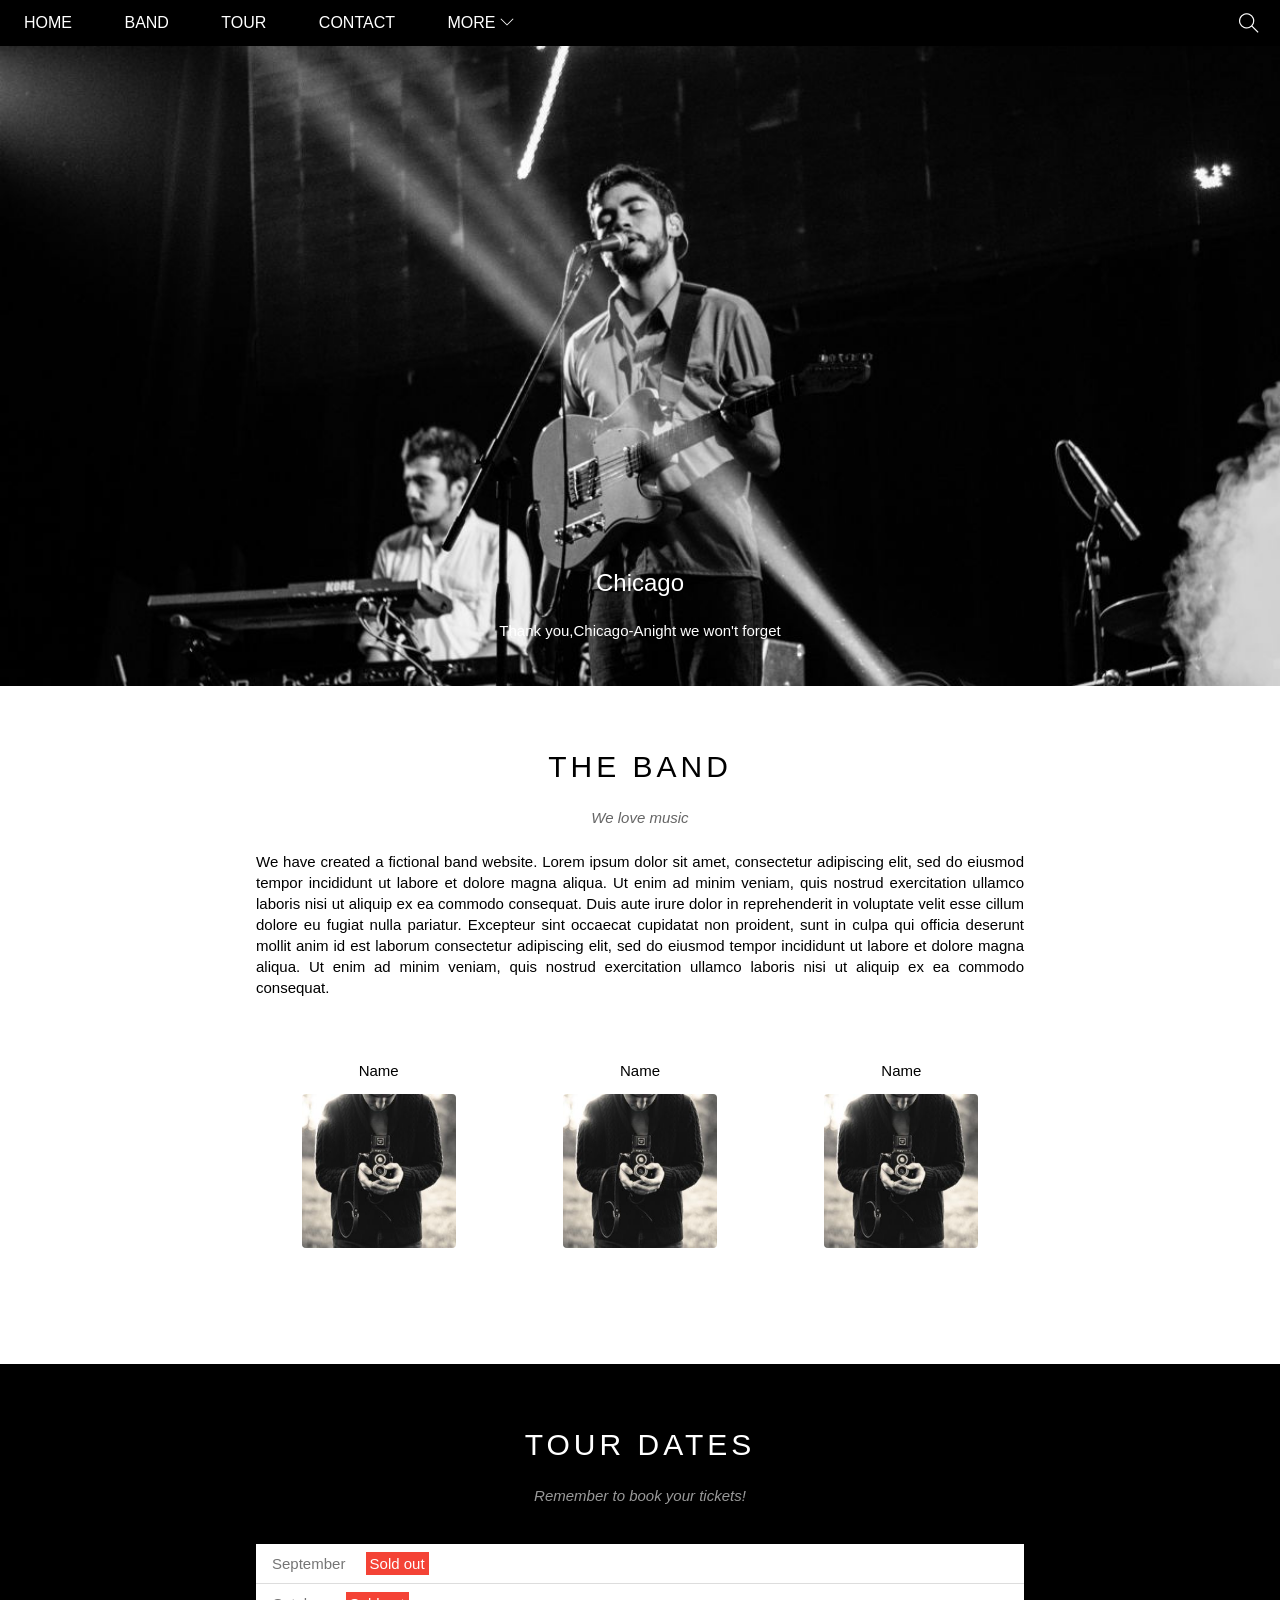
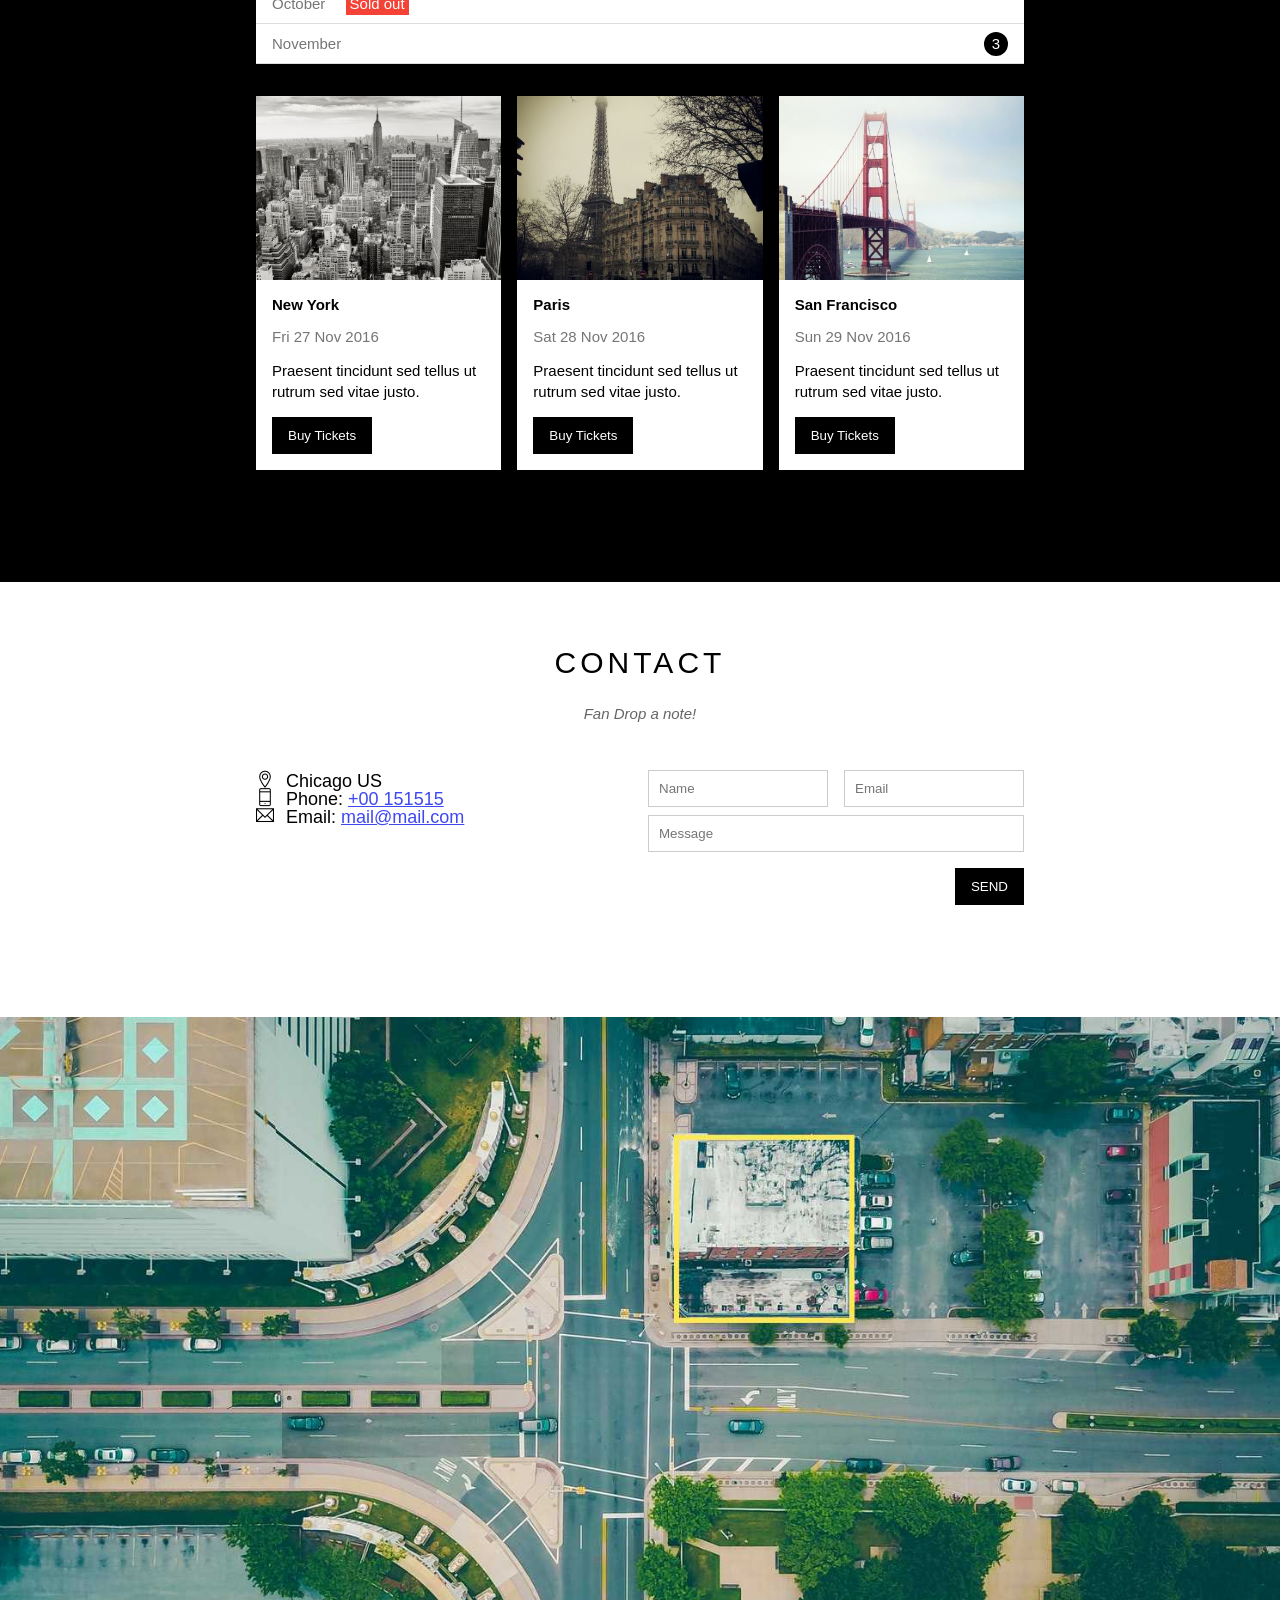
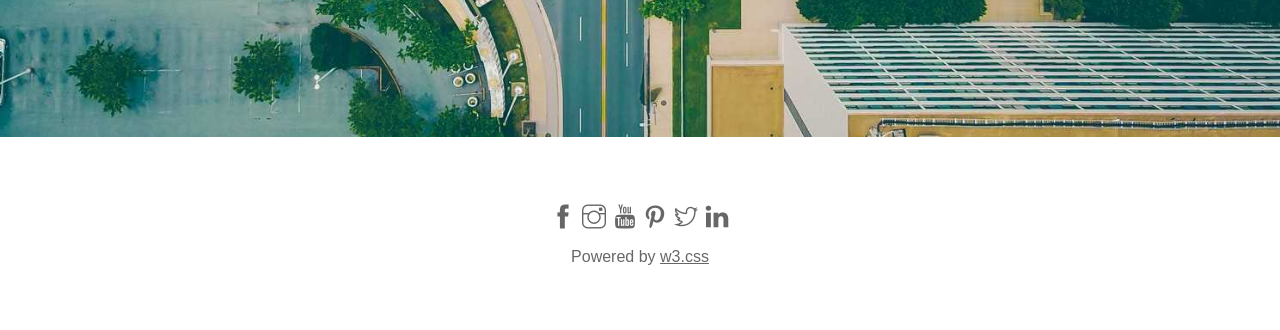
<file: index.html>
<!DOCTYPE html>
<html lang="en">
<head>
    <meta charset="UTF-8">
    <meta http-equiv="X-UA-Compatible" content="IE=edge">
    <meta name="viewport" content="width=device-width, initial-scale=1.0">
    <title>The Band</title>
    <link rel="icon" href="./assets/img/map.jpg" type="image/x-icon" />
    <link rel="stylesheet" href="./assets/css/styles.css">
    <link rel="stylesheet" href="./assets/css/responsive.css">
    <link rel="stylesheet" href="./assets/icon/themify-icons/themify-icons.css">
</head>
<body>
    <div id="main">
        <div id="header">
            <!-- Begin: nav -->
            <ul id="nav">
                <li><a href="#">Home</a></li>
                <li><a href="#band">Band</a></li>
                <li><a href="#tour">Tour</a></li>
                <li><a href="#contact">Contact</a></li>
                <li>
                    <a href="#">
                        More
                        <i class="nav-arrow-down ti-angle-down"></i>
                    </a>
                    <ul class="subnav">
                        <li><a href="#">Merchandise</a></li>
                        <li><a href="#">Extra</a></li>
                        <li><a href="#">Media</a></li>
                    </ul>
                </li>
            </ul>
            <!-- End: nav -->

            <!-- Mobile menu button -->
            <div id="mobile-menu" class="menu-mobile-btn">
                <i class="menu-icon ti-menu"></i>
            </div>
            <!-- Search Button -->
            <div class="search-btn">
                <i class="search-icon ti-search"></i>
            </div>
            
        </div>


        <div id="slider">
            <div class="text-content">
                <h2 class="text-heading">Chicago</h2>
                <div class="text-description">Thank you,Chicago-Anight we won't forget</div>

            </div>

        </div>


        <div id="content">
            <!-- About section -->
            <div id="band" class="content-section">
                <h2 class="section-heading">THE BAND</h2>
                <p class="section-sub-heading">We love music</p>
                <p class="about-text">We have created a fictional band website. Lorem ipsum dolor sit amet, consectetur adipiscing elit, sed do eiusmod tempor incididunt ut labore et dolore magna aliqua. Ut enim ad minim veniam, quis nostrud exercitation ullamco laboris nisi ut aliquip ex ea commodo consequat. Duis aute irure dolor in reprehenderit in voluptate velit esse cillum dolore eu fugiat nulla pariatur. Excepteur sint occaecat cupidatat non proident, sunt in culpa qui officia deserunt mollit anim id est laborum consectetur adipiscing elit, sed do eiusmod tempor incididunt ut labore et dolore magna aliqua. Ut enim ad minim veniam, quis nostrud exercitation ullamco laboris nisi ut aliquip ex ea commodo consequat.</p>
                <div class="row member-list">
                    <div class="s-col-full mt-32 text-center col-third col">
                        <p class="member-name">Name</p>
                        <img src="./assets/img/member/member1.jpg" alt="Name" class="member-img">
                    </div>

                    <div class="member-list">
                        <div class="s-col-full mt-32 text-center col-third col">
                            <p class="member-name">Name</p>
                            <img src="./assets/img/member/member1.jpg" alt="Name" class="member-img">
                        </div>
                    </div>

                    <div class="member-list">
                        <div class="s-col-full mt-32 text-center col-third col">
                            <p class="member-name">Name</p>
                            <img src="./assets/img/member/member1.jpg" alt="Name" class="member-img">
                        </div>
                    </div>
                </div>
                
            </div>

            <!-- Tour section -->
        <div id="tour" class="tour-section">
            <div class="content-section">
                <h2 class="section-heading text-white">TOUR DATES</h2>
                <p class="section-sub-heading text-white">Remember to book your tickets!</p>
               <!-- Tickets -->
                <ul class="tickets-list">
                    <li>September <span class="sold-out">Sold out</span></li>
                    <li>October <span class="sold-out">Sold out</span></li>
                    <li>November <span class="ticket-quantity">3</span></li>
                </ul>
                <!-- Places -->
                <div class="place-list row">
                    <div class="col-third col s-col-full mt-16">
                        <img src="./assets/img/place/place1.jpg" alt="New York" class="place-img">
                        <div class="place-body">
                            <h3 class="place-heading">New York</h3>
                            <p class="place-time">Fri 27 Nov 2016</p>
                            <p class="place-desc">Praesent tincidunt sed tellus ut rutrum sed vitae justo.</p>
                            <button class="btn js-buy-ticket s-full-width">Buy Tickets</button>
                        </div>
                    </div>

                    <div class="col-third col s-col-full mt-16">
                        <img src="./assets/img/place/place2.jpg" alt="New York" class="place-img">
                        <div class="place-body">
                            <h3 class="place-heading">Paris</h3>
                            <p class="place-time">Sat 28 Nov 2016</p>
                            <p class="place-desc">Praesent tincidunt sed tellus ut rutrum sed vitae justo.</p>
                            <button class="btn js-buy-ticket s-full-width">Buy Tickets</button>
                        </div>
                    </div>

                    <div class="col-third col s-col-full mt-16">
                        <img src="./assets/img/place/place3.jpg" alt="New York" class="place-img">
                        <div class="place-body">
                            <h3 class="place-heading">San Francisco</h3>
                            <p class="place-time">Sun 29 Nov 2016</p>
                            <p class="place-desc">Praesent tincidunt sed tellus ut rutrum sed vitae justo.</p>
                            <button class="btn js-buy-ticket s-full-width">Buy Tickets</button>
                        </div>
                    </div>
                </div>
            </div>
        </div>

            <!--Begin Contact section -->
            <div id="contact" class="content-section">
                <h2 class="section-heading">CONTACT</h2>
                <p class="section-sub-heading">Fan Drop a note!</p>
                <div class="row contact-content">
                    <div class="col col-half s-col-full contact-info">
                        <p><i class="ti-location-pin"></i>Chicago US</p>
                        <p><i class="ti-mobile"></i>Phone: <a href="tell:+00 151515">+00 151515</a></p>
                        <p><i class="ti-email"></i>Email: <a href="mailto:mail@mail.com">mail@mail.com</a></p>
                    </div>
                    <div class="col col-half s-col-full contact-form">
                        <form action="">
                            <div class="row">
                                <div class="col col-half s-col-full">
                                    <input type="text" name="" required placeholder="Name" id="" class="form-control">
                                </div>

                                <div class="col col-half s-col-full s-mt-8">
                                    <input type="email" name="" required placeholder="Email" id="" class="form-control">
                                </div>
                            </div>
                            <div class="row mt-8">
                                <div class="col col-full">
                                    <input type="text" name="" required placeholder="Message" id="" class="form-control">
                                </div>
                            </div>
                            <input class="btn pull-right mt-16 s-full-width" type="submit" value="SEND">
                        </form>
                    </div>
                </div>
            </div>
            <!-- End Contact section -->
            <div class="map-section">
                <img src="./assets/img/map.jpg" alt="map">
            </div>
       
        </div>
        <div id="footer">
            <div class="socials-list">
                <a href=""><i class="ti-facebook"></i></a>
                <a href=""><i class="ti-instagram"></i></a>
                <a href=""><i class="ti-youtube"></i></a>
                <a href=""><i class="ti-pinterest"></i></a>
                <a href=""><i class="ti-twitter"></i></a>
                <a href=""><i class="ti-linkedin"></i></a>
            </div>
            <p class="copyright">Powered by <a href="">w3.css</a></p>
        </div>
    </div>

        

    <div class="modal js-modal">
        <div class="modal-container js-modal-container">
            <div class="modal-close js-modal-close">
                <i class="ti-close"></i>
            </div>
            <header class="modal-header">
                <i class="modal-heading-icon ti-bag"></i>
                Tickets
            </header>
            <div class="modal-body">
                <label for="ticket-quantity" class="modal-label">
                    <i class="ti-shopping-cart"></i>
                    Tickets, $15 per person
                </label>
                <input id="ticket-quantity" type="text" class="modal-input" placeholder="How many?">

                <label for="ticket-email" class="modal-label">
                    <i class="ti-user"></i>
                    Send to
                </label>
                <input id="ticket-email" type="email" class="modal-input" placeholder="Enter email...">
            
                <button id="buy-tickets">
                    Pay
                    <i class="ti-check"></i>
                </button>
            </div>
            <footer class="modal-footer">
                <p class="modal-help">Need <a href="">help?</a></p>
            </footer>

        </div>
    </div>
    <script>
        var header = document.getElementById('header')
        var mobileMenu = document.getElementById('mobile-menu')
        var headerHeight = header.clientHeight;

        // đóng mở mobile menu
        mobileMenu.onclick = function () {
            console.log(header.clientHeight)
            var isClosed =header.clientHeight === headerHeight;
            if (isClosed) {
                header.style.height = 'auto';
            }
            else {
                header.style.height = null;
            }
        }

        // tự động đóng khi chọn menu
        var menuItems = document.querySelectorAll('#nav li a[href*="#"]');
        for (var i = 0; i <menuItems.length; i++){
            var menuItem = menuItems[i];
            
            menuItem.onclick = function() {
                var isParentMenu = this.nextElementSibling && this.nextElementSibling.classList.contains('subnav');
                if (isParentMenu) {
                    event.preventDefault();
                } else {
                    header.style.height = null;
                }       
            }
        }
    </script>
</body>
</html>

<script>
    const buyBtns = document.querySelectorAll('.js-buy-ticket')
    const modal = document.querySelector('.js-modal')
    const modalClose = document.querySelector('.js-modal-close')
    const modalContainer = document.querySelector('.js-modal-container')

    // Hàm hiển thị modal mua vé (thêm class open vào modal)
    function showBuyTicket() {
            modal.classList.add('open')
    }


    // Hàm ẩn modal mua vé (xóa class open)
    function hideBuyTicket() {
            modal.classList.remove('open')
    }

    // Lặp qua từng thẻ button và nghe hành vi click
    for (const buyBtn of buyBtns) {
        buyBtn.addEventListener('click', showBuyTicket)
    }

    // Nghe hành vi click vào button close
    modalClose.addEventListener('click',hideBuyTicket)

    // Hàm đóng khi bấm vào khoảng không
    modal.addEventListener('click',hideBuyTicket)

    modalContainer.addEventListener('click', function (event) {
        event.stopPropagation()
    })


</script>
</file>
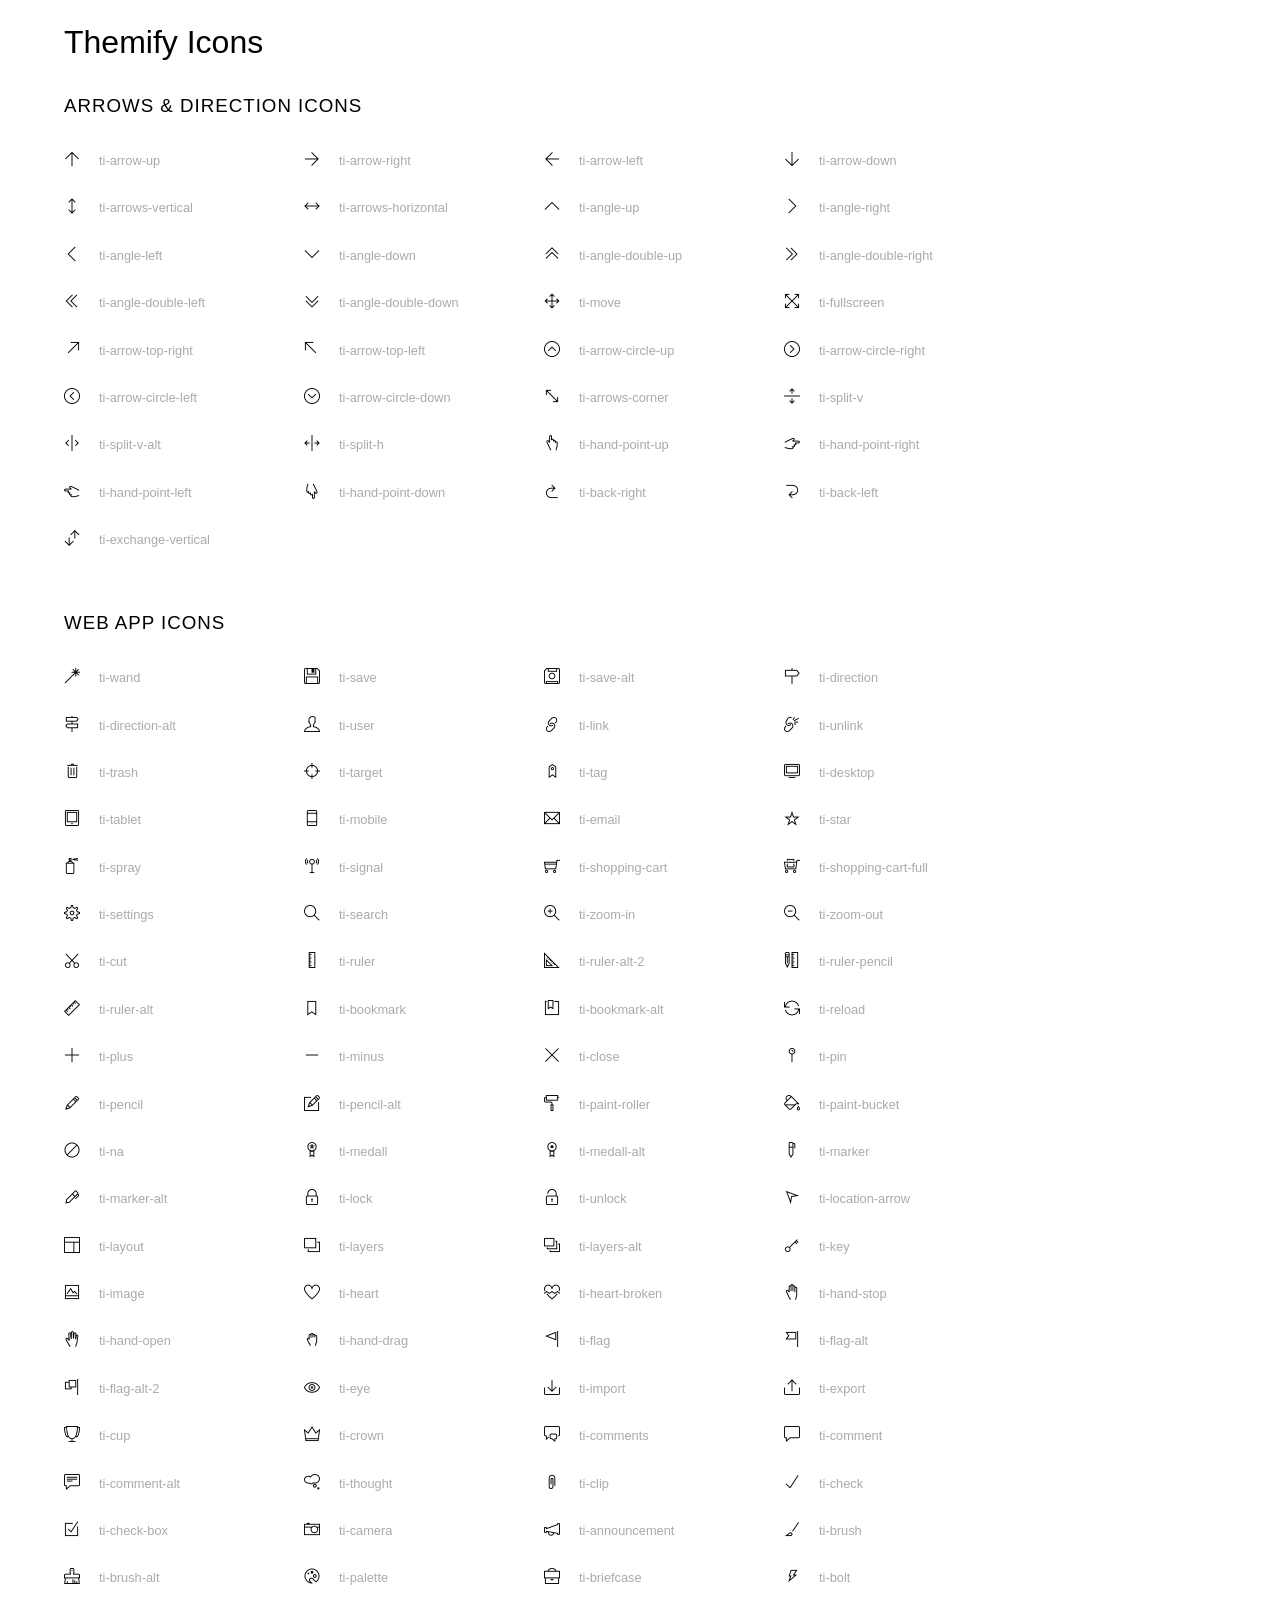
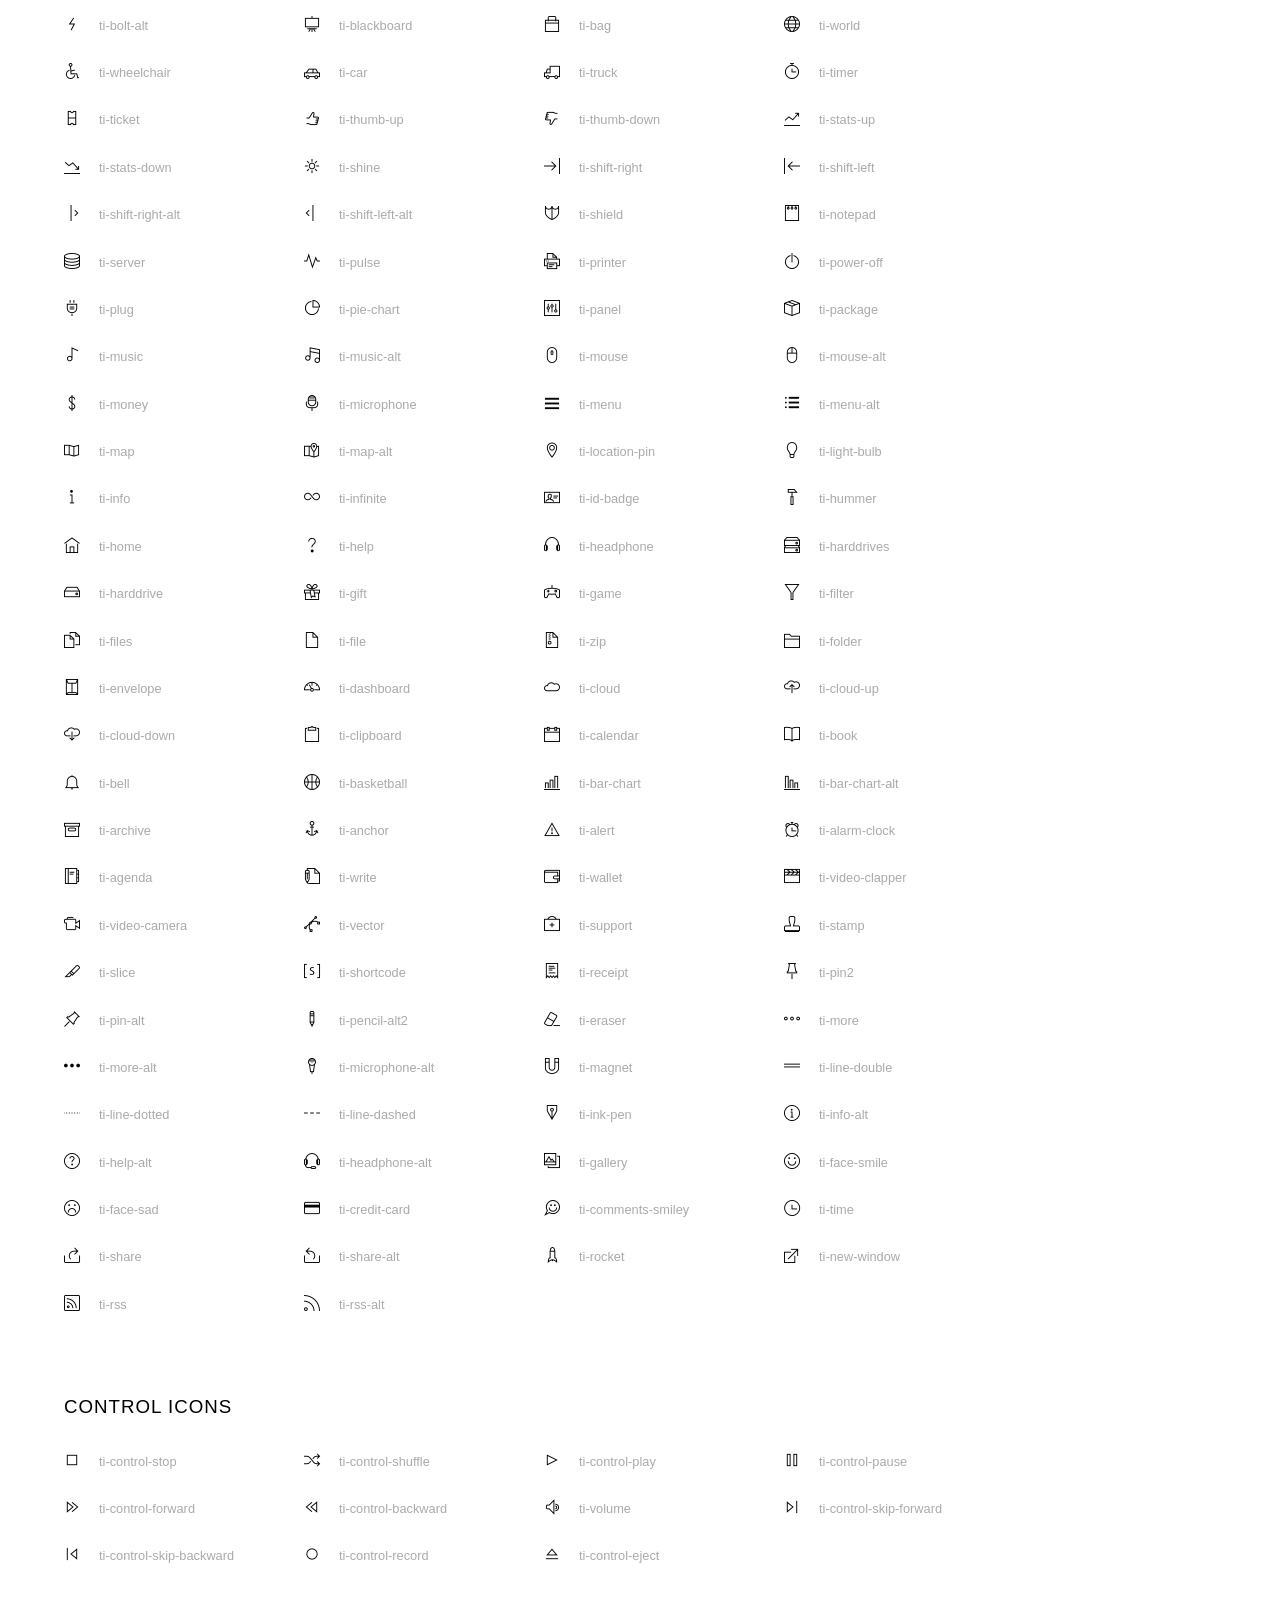
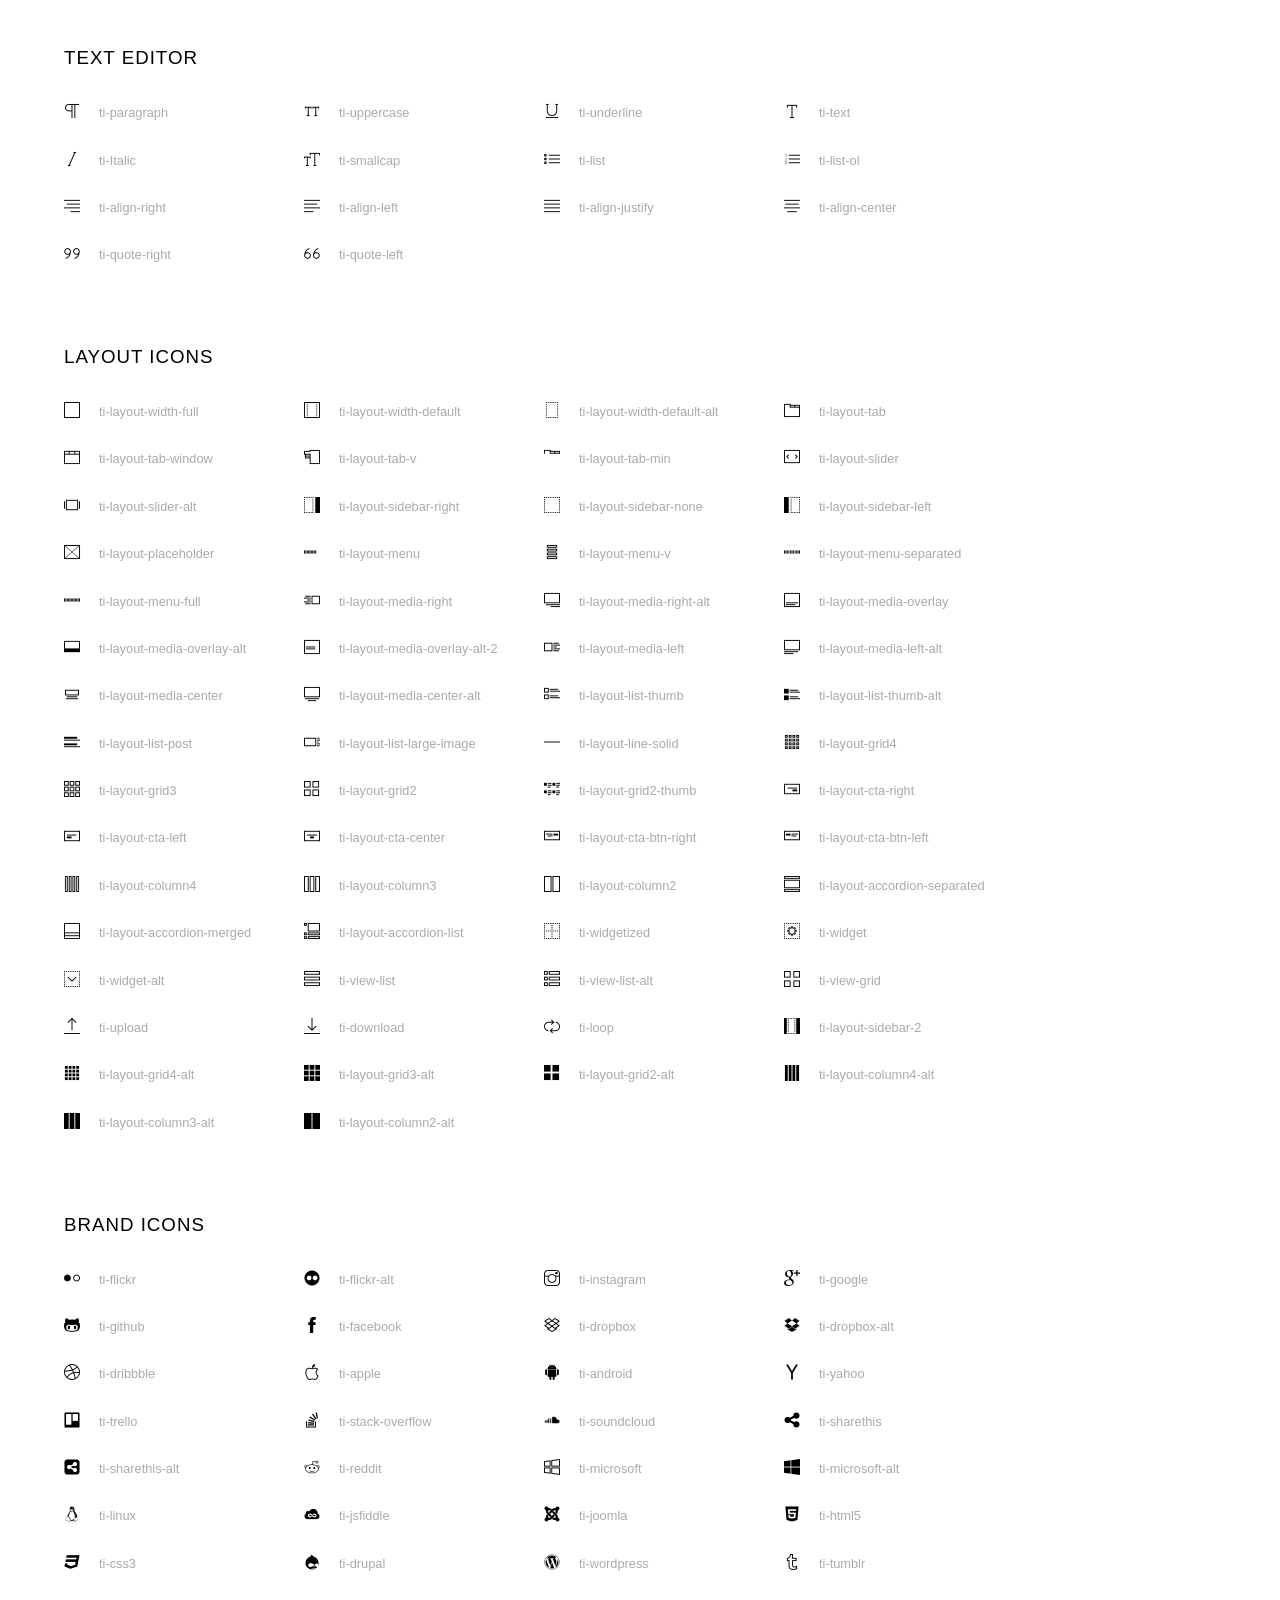
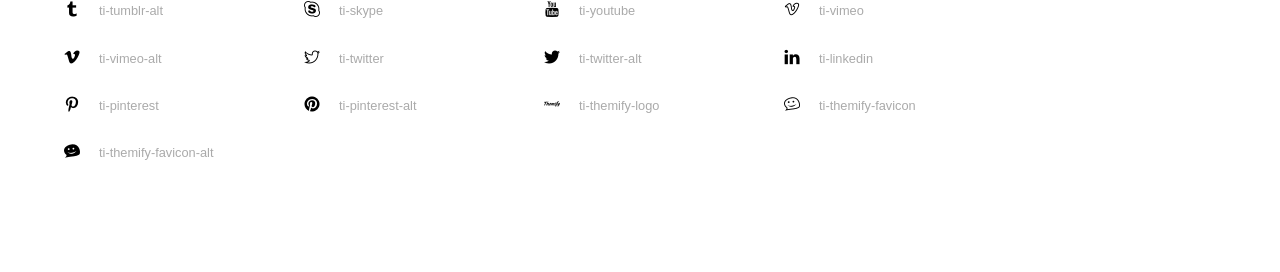
<file: assets/icon/themify-icons/index.html>
<!doctype html>
<html>
<head>
	<meta charset="utf-8">
	<title>Themify Icon Font</title>
	<meta name="viewport" content="width=device-width">
	<link rel="stylesheet" href="demo-files/demo.css">
	<link rel="stylesheet" href="themify-icons.css">
	<!--[if lt IE 8]><!-->
	<link rel="stylesheet" href="ie7/ie7.css">
	<!--<![endif]-->
</head>
<body>
	<h1>Themify Icons</h1>

	<div class="icon-section">

		<div class="icon-section">
			<h3>Arrows &amp; Direction Icons </h3>

			<div class="icon-container">
				<span class="ti-arrow-up"></span><span class="icon-name"> ti-arrow-up</span>
			</div>
			<div class="icon-container">
				<span class="ti-arrow-right"></span><span class="icon-name"> ti-arrow-right</span>
			</div>
			<div class="icon-container">
				<span class="ti-arrow-left"></span><span class="icon-name"> ti-arrow-left</span>
			</div>
			<div class="icon-container">
				<span class="ti-arrow-down"></span><span class="icon-name"> ti-arrow-down</span>
			</div>
			<div class="icon-container">
				<span class="ti-arrows-vertical"></span><span class="icon-name"> ti-arrows-vertical</span>
			</div>
			<div class="icon-container">
				<span class="ti-arrows-horizontal"></span><span class="icon-name"> ti-arrows-horizontal</span>
			</div>
			<div class="icon-container">
				<span class="ti-angle-up"></span><span class="icon-name"> ti-angle-up</span>
			</div>
			<div class="icon-container">
				<span class="ti-angle-right"></span><span class="icon-name"> ti-angle-right</span>
			</div>
			<div class="icon-container">
				<span class="ti-angle-left"></span><span class="icon-name"> ti-angle-left</span>
			</div>
			<div class="icon-container">
				<span class="ti-angle-down"></span><span class="icon-name"> ti-angle-down</span>
			</div>	
			<div class="icon-container">
				<span class="ti-angle-double-up"></span><span class="icon-name"> ti-angle-double-up</span>
			</div>
			<div class="icon-container">
				<span class="ti-angle-double-right"></span><span class="icon-name"> ti-angle-double-right</span>
			</div>
			<div class="icon-container">
				<span class="ti-angle-double-left"></span><span class="icon-name"> ti-angle-double-left</span>
			</div>
			<div class="icon-container">
				<span class="ti-angle-double-down"></span><span class="icon-name"> ti-angle-double-down</span>
			</div>					
			<div class="icon-container">
				<span class="ti-move"></span><span class="icon-name"> ti-move</span>
			</div>
			<div class="icon-container">
				<span class="ti-fullscreen"></span><span class="icon-name"> ti-fullscreen</span>
			</div>
			<div class="icon-container">
				<span class="ti-arrow-top-right"></span><span class="icon-name"> ti-arrow-top-right</span>
			</div>
			<div class="icon-container">
				<span class="ti-arrow-top-left"></span><span class="icon-name"> ti-arrow-top-left</span>
			</div>
			<div class="icon-container">
				<span class="ti-arrow-circle-up"></span><span class="icon-name"> ti-arrow-circle-up</span>
			</div>
			<div class="icon-container">
				<span class="ti-arrow-circle-right"></span><span class="icon-name"> ti-arrow-circle-right</span>
			</div>
			<div class="icon-container">
				<span class="ti-arrow-circle-left"></span><span class="icon-name"> ti-arrow-circle-left</span>
			</div>
			<div class="icon-container">
				<span class="ti-arrow-circle-down"></span><span class="icon-name"> ti-arrow-circle-down</span>
			</div>
			<div class="icon-container">
				<span class="ti-arrows-corner"></span><span class="icon-name"> ti-arrows-corner</span>
			</div>
			<div class="icon-container">
				<span class="ti-split-v"></span><span class="icon-name"> ti-split-v</span>
			</div>

			<div class="icon-container">
				<span class="ti-split-v-alt"></span><span class="icon-name"> ti-split-v-alt</span>
			</div>
			<div class="icon-container">
				<span class="ti-split-h"></span><span class="icon-name"> ti-split-h</span>
			</div>
			<div class="icon-container">
				<span class="ti-hand-point-up"></span><span class="icon-name"> ti-hand-point-up</span>
			</div>
			<div class="icon-container">
				<span class="ti-hand-point-right"></span><span class="icon-name"> ti-hand-point-right</span>
			</div>
			<div class="icon-container">
				<span class="ti-hand-point-left"></span><span class="icon-name"> ti-hand-point-left</span>
			</div>
			<div class="icon-container">
				<span class="ti-hand-point-down"></span><span class="icon-name"> ti-hand-point-down</span>
			</div>
			<div class="icon-container">
				<span class="ti-back-right"></span><span class="icon-name"> ti-back-right</span>
			</div>
			<div class="icon-container">
				<span class="ti-back-left"></span><span class="icon-name"> ti-back-left</span>
			</div>
			<div class="icon-container">
				<span class="ti-exchange-vertical"></span><span class="icon-name"> ti-exchange-vertical</span>
			</div>

		</div> <!-- Arrows Icons -->



		<h3>Web App Icons</h3>
		
		<div class="icon-section">

			<div class="icon-container">
				<span class="ti-wand"></span><span class="icon-name"> ti-wand</span>
			</div>
			<div class="icon-container">
				<span class="ti-save"></span><span class="icon-name"> ti-save</span>
			</div>
			<div class="icon-container">
				<span class="ti-save-alt"></span><span class="icon-name"> ti-save-alt</span>
			</div>

			<div class="icon-container">
				<span class="ti-direction"></span><span class="icon-name"> ti-direction</span>
			</div>
			<div class="icon-container">
				<span class="ti-direction-alt"></span><span class="icon-name"> ti-direction-alt</span>
			</div>
			<div class="icon-container">
				<span class="ti-user"></span><span class="icon-name"> ti-user</span>
			</div>
			<div class="icon-container">
				<span class="ti-link"></span><span class="icon-name"> ti-link</span>
			</div>
			<div class="icon-container">
				<span class="ti-unlink"></span><span class="icon-name"> ti-unlink</span>
			</div>
			<div class="icon-container">
				<span class="ti-trash"></span><span class="icon-name"> ti-trash</span>
			</div>
			<div class="icon-container">
				<span class="ti-target"></span><span class="icon-name"> ti-target</span>
			</div>
			<div class="icon-container">
				<span class="ti-tag"></span><span class="icon-name"> ti-tag</span>
			</div>
			<div class="icon-container">
				<span class="ti-desktop"></span><span class="icon-name"> ti-desktop</span>
			</div>
			<div class="icon-container">
				<span class="ti-tablet"></span><span class="icon-name"> ti-tablet</span>
			</div>
			<div class="icon-container">
				<span class="ti-mobile"></span><span class="icon-name"> ti-mobile</span>
			</div>
			<div class="icon-container">
				<span class="ti-email"></span><span class="icon-name"> ti-email</span>
			</div>	
			<div class="icon-container">
				<span class="ti-star"></span><span class="icon-name"> ti-star</span>
			</div>
			<div class="icon-container">
				<span class="ti-spray"></span><span class="icon-name"> ti-spray</span>
			</div>
			<div class="icon-container">
				<span class="ti-signal"></span><span class="icon-name"> ti-signal</span>
			</div>
			<div class="icon-container">
				<span class="ti-shopping-cart"></span><span class="icon-name"> ti-shopping-cart</span>
			</div>
			<div class="icon-container">
				<span class="ti-shopping-cart-full"></span><span class="icon-name"> ti-shopping-cart-full</span>
			</div>
			<div class="icon-container">
				<span class="ti-settings"></span><span class="icon-name"> ti-settings</span>
			</div>
			<div class="icon-container">
				<span class="ti-search"></span><span class="icon-name"> ti-search</span>
			</div>
			<div class="icon-container">
				<span class="ti-zoom-in"></span><span class="icon-name"> ti-zoom-in</span>
			</div>
			<div class="icon-container">
				<span class="ti-zoom-out"></span><span class="icon-name"> ti-zoom-out</span>
			</div>
			<div class="icon-container">
				<span class="ti-cut"></span><span class="icon-name"> ti-cut</span>
			</div>
			<div class="icon-container">
				<span class="ti-ruler"></span><span class="icon-name"> ti-ruler</span>
			</div>
			<div class="icon-container">
				<span class="ti-ruler-alt-2"></span><span class="icon-name"> ti-ruler-alt-2</span>
			</div>			
			<div class="icon-container">
				<span class="ti-ruler-pencil"></span><span class="icon-name"> ti-ruler-pencil</span>
			</div>
			<div class="icon-container">
				<span class="ti-ruler-alt"></span><span class="icon-name"> ti-ruler-alt</span>
			</div>
			<div class="icon-container">
				<span class="ti-bookmark"></span><span class="icon-name"> ti-bookmark</span>
			</div>
			<div class="icon-container">
				<span class="ti-bookmark-alt"></span><span class="icon-name"> ti-bookmark-alt</span>
			</div>
			<div class="icon-container">
				<span class="ti-reload"></span><span class="icon-name"> ti-reload</span>
			</div>
			<div class="icon-container">
				<span class="ti-plus"></span><span class="icon-name"> ti-plus</span>
			</div>
			<div class="icon-container">
				<span class="ti-minus"></span><span class="icon-name"> ti-minus</span>
			</div>
			<div class="icon-container">
				<span class="ti-close"></span><span class="icon-name"> ti-close</span>
			</div>			
			<div class="icon-container">
				<span class="ti-pin"></span><span class="icon-name"> ti-pin</span>
			</div>
			<div class="icon-container">
				<span class="ti-pencil"></span><span class="icon-name"> ti-pencil</span>
			</div>
					
		  	<div class="icon-container">
				<span class="ti-pencil-alt"></span><span class="icon-name"> ti-pencil-alt</span>
			</div>
			<div class="icon-container">
				<span class="ti-paint-roller"></span><span class="icon-name"> ti-paint-roller</span>
			</div>
			<div class="icon-container">
				<span class="ti-paint-bucket"></span><span class="icon-name"> ti-paint-bucket</span>
			</div>
			<div class="icon-container">
				<span class="ti-na"></span><span class="icon-name"> ti-na</span>
			</div>
			<div class="icon-container">
				<span class="ti-medall"></span><span class="icon-name"> ti-medall</span>
			</div>
			<div class="icon-container">
				<span class="ti-medall-alt"></span><span class="icon-name"> ti-medall-alt</span>
			</div>
			<div class="icon-container">
				<span class="ti-marker"></span><span class="icon-name"> ti-marker</span>
			</div>
			<div class="icon-container">
				<span class="ti-marker-alt"></span><span class="icon-name"> ti-marker-alt</span>
			</div>

			<div class="icon-container">
				<span class="ti-lock"></span><span class="icon-name"> ti-lock</span>
			</div>
			<div class="icon-container">
				<span class="ti-unlock"></span><span class="icon-name"> ti-unlock</span>
			</div>
			<div class="icon-container">
				<span class="ti-location-arrow"></span><span class="icon-name"> ti-location-arrow</span>
			</div>
			<div class="icon-container">
				<span class="ti-layout"></span><span class="icon-name"> ti-layout</span>
			</div>
			<div class="icon-container">
				<span class="ti-layers"></span><span class="icon-name"> ti-layers</span>
			</div>
			<div class="icon-container">
				<span class="ti-layers-alt"></span><span class="icon-name"> ti-layers-alt</span>
			</div>
			<div class="icon-container">
				<span class="ti-key"></span><span class="icon-name"> ti-key</span>
			</div>
			<div class="icon-container">
				<span class="ti-image"></span><span class="icon-name"> ti-image</span>
			</div>
			<div class="icon-container">
				<span class="ti-heart"></span><span class="icon-name"> ti-heart</span>
			</div>
			<div class="icon-container">
				<span class="ti-heart-broken"></span><span class="icon-name"> ti-heart-broken</span>
			</div>
			<div class="icon-container">
				<span class="ti-hand-stop"></span><span class="icon-name"> ti-hand-stop</span>
			</div>
			<div class="icon-container">
				<span class="ti-hand-open"></span><span class="icon-name"> ti-hand-open</span>
			</div>
			<div class="icon-container">
				<span class="ti-hand-drag"></span><span class="icon-name"> ti-hand-drag</span>
			</div>
			<div class="icon-container">
				<span class="ti-flag"></span><span class="icon-name"> ti-flag</span>
			</div>
			<div class="icon-container">
				<span class="ti-flag-alt"></span><span class="icon-name"> ti-flag-alt</span>
			</div>
			<div class="icon-container">
				<span class="ti-flag-alt-2"></span><span class="icon-name"> ti-flag-alt-2</span>
			</div>
			<div class="icon-container">
				<span class="ti-eye"></span><span class="icon-name"> ti-eye</span>
			</div>
			<div class="icon-container">
				<span class="ti-import"></span><span class="icon-name"> ti-import</span>
			</div>			
			<div class="icon-container">
				<span class="ti-export"></span><span class="icon-name"> ti-export</span>
			</div>
			<div class="icon-container">
				<span class="ti-cup"></span><span class="icon-name"> ti-cup</span>
			</div>
			<div class="icon-container">
				<span class="ti-crown"></span><span class="icon-name"> ti-crown</span>
			</div>
			<div class="icon-container">
				<span class="ti-comments"></span><span class="icon-name"> ti-comments</span>
			</div>
			<div class="icon-container">
				<span class="ti-comment"></span><span class="icon-name"> ti-comment</span>
			</div>
			<div class="icon-container">
				<span class="ti-comment-alt"></span><span class="icon-name"> ti-comment-alt</span>
			</div>
			<div class="icon-container">
				<span class="ti-thought"></span><span class="icon-name"> ti-thought</span>
			</div>			
			<div class="icon-container">
				<span class="ti-clip"></span><span class="icon-name"> ti-clip</span>
			</div>

			<div class="icon-container">
				<span class="ti-check"></span><span class="icon-name"> ti-check</span>
			</div>
			<div class="icon-container">
				<span class="ti-check-box"></span><span class="icon-name"> ti-check-box</span>
			</div>
			<div class="icon-container">
				<span class="ti-camera"></span><span class="icon-name"> ti-camera</span>
			</div>
			<div class="icon-container">
				<span class="ti-announcement"></span><span class="icon-name"> ti-announcement</span>
			</div>
			<div class="icon-container">
				<span class="ti-brush"></span><span class="icon-name"> ti-brush</span>
			</div>
			<div class="icon-container">
				<span class="ti-brush-alt"></span><span class="icon-name"> ti-brush-alt</span>
			</div>
			<div class="icon-container">
				<span class="ti-palette"></span><span class="icon-name"> ti-palette</span>
			</div>			
			<div class="icon-container">
				<span class="ti-briefcase"></span><span class="icon-name"> ti-briefcase</span>
			</div>
			<div class="icon-container">
				<span class="ti-bolt"></span><span class="icon-name"> ti-bolt</span>
			</div>
			<div class="icon-container">
				<span class="ti-bolt-alt"></span><span class="icon-name"> ti-bolt-alt</span>
			</div>
			<div class="icon-container">
				<span class="ti-blackboard"></span><span class="icon-name"> ti-blackboard</span>
			</div>
			<div class="icon-container">
				<span class="ti-bag"></span><span class="icon-name"> ti-bag</span>
			</div>
			<div class="icon-container">
				<span class="ti-world"></span><span class="icon-name"> ti-world</span>
			</div>
			<div class="icon-container">
				<span class="ti-wheelchair"></span><span class="icon-name"> ti-wheelchair</span>
			</div>
			<div class="icon-container">
				<span class="ti-car"></span><span class="icon-name"> ti-car</span>
			</div>
			<div class="icon-container">
				<span class="ti-truck"></span><span class="icon-name"> ti-truck</span>
			</div>
			<div class="icon-container">
				<span class="ti-timer"></span><span class="icon-name"> ti-timer</span>
			</div>
			<div class="icon-container">
				<span class="ti-ticket"></span><span class="icon-name"> ti-ticket</span>
			</div>
			<div class="icon-container">
				<span class="ti-thumb-up"></span><span class="icon-name"> ti-thumb-up</span>
			</div>
			<div class="icon-container">
				<span class="ti-thumb-down"></span><span class="icon-name"> ti-thumb-down</span>
			</div>

			<div class="icon-container">
				<span class="ti-stats-up"></span><span class="icon-name"> ti-stats-up</span>
			</div>
			<div class="icon-container">
				<span class="ti-stats-down"></span><span class="icon-name"> ti-stats-down</span>
			</div>
			<div class="icon-container">
				<span class="ti-shine"></span><span class="icon-name"> ti-shine</span>
			</div>
			<div class="icon-container">
				<span class="ti-shift-right"></span><span class="icon-name"> ti-shift-right</span>
			</div>
			<div class="icon-container">
				<span class="ti-shift-left"></span><span class="icon-name"> ti-shift-left</span>
			</div>

			<div class="icon-container">
				<span class="ti-shift-right-alt"></span><span class="icon-name"> ti-shift-right-alt</span>
			</div>
			<div class="icon-container">
				<span class="ti-shift-left-alt"></span><span class="icon-name"> ti-shift-left-alt</span>
			</div>
			<div class="icon-container">
				<span class="ti-shield"></span><span class="icon-name"> ti-shield</span>
			</div>
			<div class="icon-container">
				<span class="ti-notepad"></span><span class="icon-name"> ti-notepad</span>
			</div>
			<div class="icon-container">
				<span class="ti-server"></span><span class="icon-name"> ti-server</span>
			</div>

			<div class="icon-container">
				<span class="ti-pulse"></span><span class="icon-name"> ti-pulse</span>
			</div>
			<div class="icon-container">
				<span class="ti-printer"></span><span class="icon-name"> ti-printer</span>
			</div>
			<div class="icon-container">
				<span class="ti-power-off"></span><span class="icon-name"> ti-power-off</span>
			</div>
			<div class="icon-container">
				<span class="ti-plug"></span><span class="icon-name"> ti-plug</span>
			</div>
			<div class="icon-container">
				<span class="ti-pie-chart"></span><span class="icon-name"> ti-pie-chart</span>
			</div>

			<div class="icon-container">
				<span class="ti-panel"></span><span class="icon-name"> ti-panel</span>
			</div>
			<div class="icon-container">
				<span class="ti-package"></span><span class="icon-name"> ti-package</span>
			</div>
			<div class="icon-container">
				<span class="ti-music"></span><span class="icon-name"> ti-music</span>
			</div>
			<div class="icon-container">
				<span class="ti-music-alt"></span><span class="icon-name"> ti-music-alt</span>
			</div>
			<div class="icon-container">
				<span class="ti-mouse"></span><span class="icon-name"> ti-mouse</span>
			</div>
			<div class="icon-container">
				<span class="ti-mouse-alt"></span><span class="icon-name"> ti-mouse-alt</span>
			</div>
			<div class="icon-container">
				<span class="ti-money"></span><span class="icon-name"> ti-money</span>
			</div>
			<div class="icon-container">
				<span class="ti-microphone"></span><span class="icon-name"> ti-microphone</span>
			</div>
			<div class="icon-container">
				<span class="ti-menu"></span><span class="icon-name"> ti-menu</span>
			</div>
			<div class="icon-container">
				<span class="ti-menu-alt"></span><span class="icon-name"> ti-menu-alt</span>
			</div>
			<div class="icon-container">
				<span class="ti-map"></span><span class="icon-name"> ti-map</span>
			</div>
			<div class="icon-container">
				<span class="ti-map-alt"></span><span class="icon-name"> ti-map-alt</span>
			</div>

			<div class="icon-container">
				<span class="ti-location-pin"></span><span class="icon-name"> ti-location-pin</span>
			</div>

			<div class="icon-container">
				<span class="ti-light-bulb"></span><span class="icon-name"> ti-light-bulb</span>
			</div>
			<div class="icon-container">
				<span class="ti-info"></span><span class="icon-name"> ti-info</span>
			</div>
			<div class="icon-container">
				<span class="ti-infinite"></span><span class="icon-name"> ti-infinite</span>
			</div>
			<div class="icon-container">
				<span class="ti-id-badge"></span><span class="icon-name"> ti-id-badge</span>
			</div>
			<div class="icon-container">
				<span class="ti-hummer"></span><span class="icon-name"> ti-hummer</span>
			</div>
			<div class="icon-container">
				<span class="ti-home"></span><span class="icon-name"> ti-home</span>
			</div>
			<div class="icon-container">
				<span class="ti-help"></span><span class="icon-name"> ti-help</span>
			</div>
			<div class="icon-container">
				<span class="ti-headphone"></span><span class="icon-name"> ti-headphone</span>
			</div>
			<div class="icon-container">
				<span class="ti-harddrives"></span><span class="icon-name"> ti-harddrives</span>
			</div>
			<div class="icon-container">
				<span class="ti-harddrive"></span><span class="icon-name"> ti-harddrive</span>
			</div>
			<div class="icon-container">
				<span class="ti-gift"></span><span class="icon-name"> ti-gift</span>
			</div>
			<div class="icon-container">
				<span class="ti-game"></span><span class="icon-name"> ti-game</span>
			</div>
			<div class="icon-container">
				<span class="ti-filter"></span><span class="icon-name"> ti-filter</span>
			</div>
			<div class="icon-container">
				<span class="ti-files"></span><span class="icon-name"> ti-files</span>
			</div>
			<div class="icon-container">
				<span class="ti-file"></span><span class="icon-name"> ti-file</span>
			</div>
			<div class="icon-container">
				<span class="ti-zip"></span><span class="icon-name"> ti-zip</span>
			</div>
			<div class="icon-container">
				<span class="ti-folder"></span><span class="icon-name"> ti-folder</span>
			</div>			
			<div class="icon-container">
				<span class="ti-envelope"></span><span class="icon-name"> ti-envelope</span>
			</div>


			<div class="icon-container">
				<span class="ti-dashboard"></span><span class="icon-name"> ti-dashboard</span>
			</div>
			<div class="icon-container">
				<span class="ti-cloud"></span><span class="icon-name"> ti-cloud</span>
			</div>
			<div class="icon-container">
				<span class="ti-cloud-up"></span><span class="icon-name"> ti-cloud-up</span>
			</div>
			<div class="icon-container">
				<span class="ti-cloud-down"></span><span class="icon-name"> ti-cloud-down</span>
			</div>
			<div class="icon-container">
				<span class="ti-clipboard"></span><span class="icon-name"> ti-clipboard</span>
			</div>
			<div class="icon-container">
				<span class="ti-calendar"></span><span class="icon-name"> ti-calendar</span>
			</div>
			<div class="icon-container">
				<span class="ti-book"></span><span class="icon-name"> ti-book</span>
			</div>
			<div class="icon-container">
				<span class="ti-bell"></span><span class="icon-name"> ti-bell</span>
			</div>
			<div class="icon-container">
				<span class="ti-basketball"></span><span class="icon-name"> ti-basketball</span>
			</div>
			<div class="icon-container">
				<span class="ti-bar-chart"></span><span class="icon-name"> ti-bar-chart</span>
			</div>
			<div class="icon-container">
				<span class="ti-bar-chart-alt"></span><span class="icon-name"> ti-bar-chart-alt</span>
			</div>


			<div class="icon-container">
				<span class="ti-archive"></span><span class="icon-name"> ti-archive</span>
			</div>
			<div class="icon-container">
				<span class="ti-anchor"></span><span class="icon-name"> ti-anchor</span>
			</div>

			<div class="icon-container">
				<span class="ti-alert"></span><span class="icon-name"> ti-alert</span>
			</div>
			<div class="icon-container">
				<span class="ti-alarm-clock"></span><span class="icon-name"> ti-alarm-clock</span>
			</div>
			<div class="icon-container">
				<span class="ti-agenda"></span><span class="icon-name"> ti-agenda</span>
			</div>
			<div class="icon-container">
				<span class="ti-write"></span><span class="icon-name"> ti-write</span>
			</div>

			<div class="icon-container">
				<span class="ti-wallet"></span><span class="icon-name"> ti-wallet</span>
			</div>
			<div class="icon-container">
				<span class="ti-video-clapper"></span><span class="icon-name"> ti-video-clapper</span>
			</div>
			<div class="icon-container">
				<span class="ti-video-camera"></span><span class="icon-name"> ti-video-camera</span>
			</div>
			<div class="icon-container">
				<span class="ti-vector"></span><span class="icon-name"> ti-vector</span>
			</div>

			<div class="icon-container">
				<span class="ti-support"></span><span class="icon-name"> ti-support</span>
			</div>
			<div class="icon-container">
				<span class="ti-stamp"></span><span class="icon-name"> ti-stamp</span>
			</div>
			<div class="icon-container">
				<span class="ti-slice"></span><span class="icon-name"> ti-slice</span>
			</div>
			<div class="icon-container">
				<span class="ti-shortcode"></span><span class="icon-name"> ti-shortcode</span>
			</div>
			<div class="icon-container">
				<span class="ti-receipt"></span><span class="icon-name"> ti-receipt</span>
			</div>
			<div class="icon-container">
				<span class="ti-pin2"></span><span class="icon-name"> ti-pin2</span>
			</div>
			<div class="icon-container">
				<span class="ti-pin-alt"></span><span class="icon-name"> ti-pin-alt</span>
			</div>
			<div class="icon-container">
				<span class="ti-pencil-alt2"></span><span class="icon-name"> ti-pencil-alt2</span>
			</div>
			<div class="icon-container">
				<span class="ti-eraser"></span><span class="icon-name"> ti-eraser</span>
			</div>			
			<div class="icon-container">
				<span class="ti-more"></span><span class="icon-name"> ti-more</span>
			</div>
			<div class="icon-container">
				<span class="ti-more-alt"></span><span class="icon-name"> ti-more-alt</span>
			</div>
			<div class="icon-container">
				<span class="ti-microphone-alt"></span><span class="icon-name"> ti-microphone-alt</span>
			</div>
			<div class="icon-container">
				<span class="ti-magnet"></span><span class="icon-name"> ti-magnet</span>
			</div>
			<div class="icon-container">
				<span class="ti-line-double"></span><span class="icon-name"> ti-line-double</span>
			</div>
			<div class="icon-container">
				<span class="ti-line-dotted"></span><span class="icon-name"> ti-line-dotted</span>
			</div>
			<div class="icon-container">
				<span class="ti-line-dashed"></span><span class="icon-name"> ti-line-dashed</span>
			</div>

			<div class="icon-container">
				<span class="ti-ink-pen"></span><span class="icon-name"> ti-ink-pen</span>
			</div>
			<div class="icon-container">
				<span class="ti-info-alt"></span><span class="icon-name"> ti-info-alt</span>
			</div>
			<div class="icon-container">
				<span class="ti-help-alt"></span><span class="icon-name"> ti-help-alt</span>
			</div>
			<div class="icon-container">
				<span class="ti-headphone-alt"></span><span class="icon-name"> ti-headphone-alt</span>
			</div>

			<div class="icon-container">
				<span class="ti-gallery"></span><span class="icon-name"> ti-gallery</span>
			</div>
			<div class="icon-container">
				<span class="ti-face-smile"></span><span class="icon-name"> ti-face-smile</span>
			</div>
			<div class="icon-container">
				<span class="ti-face-sad"></span><span class="icon-name"> ti-face-sad</span>
			</div>
			<div class="icon-container">
				<span class="ti-credit-card"></span><span class="icon-name"> ti-credit-card</span>
			</div>
			<div class="icon-container">
				<span class="ti-comments-smiley"></span><span class="icon-name"> ti-comments-smiley</span>
			</div>
			<div class="icon-container">
				<span class="ti-time"></span><span class="icon-name"> ti-time</span>
			</div>
			<div class="icon-container">
				<span class="ti-share"></span><span class="icon-name"> ti-share</span>
			</div>
			<div class="icon-container">
				<span class="ti-share-alt"></span><span class="icon-name"> ti-share-alt</span>
			</div>
			<div class="icon-container">
				<span class="ti-rocket"></span><span class="icon-name"> ti-rocket</span>
			</div>

			<div class="icon-container">
				<span class="ti-new-window"></span><span class="icon-name"> ti-new-window</span>
			</div>

			<div class="icon-container">
				<span class="ti-rss"></span><span class="icon-name"> ti-rss</span>
			</div>

			<div class="icon-container">
				<span class="ti-rss-alt"></span><span class="icon-name"> ti-rss-alt</span>
			</div>
			
		</div><!-- Web App Icons -->


		<div class="icon-section">
			<h3>Control Icons</h3>
			<div class="icon-container">
				<span class="ti-control-stop"></span><span class="icon-name"> ti-control-stop</span>
			</div>
			<div class="icon-container">
				<span class="ti-control-shuffle"></span><span class="icon-name"> ti-control-shuffle</span>
			</div>
			<div class="icon-container">
				<span class="ti-control-play"></span><span class="icon-name"> ti-control-play</span>
			</div>
			<div class="icon-container">
				<span class="ti-control-pause"></span><span class="icon-name"> ti-control-pause</span>
			</div>
			<div class="icon-container">
				<span class="ti-control-forward"></span><span class="icon-name"> ti-control-forward</span>
			</div>
			<div class="icon-container">
				<span class="ti-control-backward"></span><span class="icon-name"> ti-control-backward</span>
			</div>	
			<div class="icon-container">
				<span class="ti-volume"></span><span class="icon-name"> ti-volume</span>
			</div>
			<div class="icon-container">
				<span class="ti-control-skip-forward"></span><span class="icon-name"> ti-control-skip-forward</span>
			</div>
			<div class="icon-container">
				<span class="ti-control-skip-backward"></span><span class="icon-name"> ti-control-skip-backward</span>
			</div>
			<div class="icon-container">
				<span class="ti-control-record"></span><span class="icon-name"> ti-control-record</span>
			</div>
			<div class="icon-container">
				<span class="ti-control-eject"></span><span class="icon-name"> ti-control-eject</span>
			</div>			
		</div> <!-- Control Icons -->


		<div class="icon-section">
			<h3>Text Editor</h3>

			<div class="icon-container">
				<span class="ti-paragraph"></span><span class="icon-name"> ti-paragraph</span>
			</div>
			<div class="icon-container">
				<span class="ti-uppercase"></span><span class="icon-name"> ti-uppercase</span>
			</div>

			<div class="icon-container">
				<span class="ti-underline"></span><span class="icon-name"> ti-underline</span>
			</div>
			<div class="icon-container">
				<span class="ti-text"></span><span class="icon-name"> ti-text</span>
			</div>
			<div class="icon-container">
				<span class="ti-Italic"></span><span class="icon-name"> ti-Italic</span>
			</div>
			<div class="icon-container">
				<span class="ti-smallcap"></span><span class="icon-name"> ti-smallcap</span>
			</div>
			<div class="icon-container">
				<span class="ti-list"></span><span class="icon-name"> ti-list</span>
			</div>
			<div class="icon-container">
				<span class="ti-list-ol"></span><span class="icon-name"> ti-list-ol</span>
			</div>
			<div class="icon-container">
				<span class="ti-align-right"></span><span class="icon-name"> ti-align-right</span>
			</div>
			<div class="icon-container">
				<span class="ti-align-left"></span><span class="icon-name"> ti-align-left</span>
			</div>
			<div class="icon-container">
				<span class="ti-align-justify"></span><span class="icon-name"> ti-align-justify</span>
			</div>
			<div class="icon-container">
				<span class="ti-align-center"></span><span class="icon-name"> ti-align-center</span>
			</div>
			<div class="icon-container">
				<span class="ti-quote-right"></span><span class="icon-name"> ti-quote-right</span>
			</div>
			<div class="icon-container">
				<span class="ti-quote-left"></span><span class="icon-name"> ti-quote-left</span>
			</div>

		</div> <!-- Text Editor -->



		<div class="icon-section">
			<h3>Layout Icons</h3>
			<div class="icon-container">
				<span class="ti-layout-width-full"></span><span class="icon-name"> ti-layout-width-full</span>
			</div>
			<div class="icon-container">
				<span class="ti-layout-width-default"></span><span class="icon-name"> ti-layout-width-default</span>
			</div>
			<div class="icon-container">
				<span class="ti-layout-width-default-alt"></span><span class="icon-name"> ti-layout-width-default-alt</span>
			</div>
			<div class="icon-container">
				<span class="ti-layout-tab"></span><span class="icon-name"> ti-layout-tab</span>
			</div>
			<div class="icon-container">
				<span class="ti-layout-tab-window"></span><span class="icon-name"> ti-layout-tab-window</span>
			</div>
			<div class="icon-container">
				<span class="ti-layout-tab-v"></span><span class="icon-name"> ti-layout-tab-v</span>
			</div>
			<div class="icon-container">
				<span class="ti-layout-tab-min"></span><span class="icon-name"> ti-layout-tab-min</span>
			</div>
			<div class="icon-container">
				<span class="ti-layout-slider"></span><span class="icon-name"> ti-layout-slider</span>
			</div>
			<div class="icon-container">
				<span class="ti-layout-slider-alt"></span><span class="icon-name"> ti-layout-slider-alt</span>
			</div>
			<div class="icon-container">
				<span class="ti-layout-sidebar-right"></span><span class="icon-name"> ti-layout-sidebar-right</span>
			</div>
			<div class="icon-container">
				<span class="ti-layout-sidebar-none"></span><span class="icon-name"> ti-layout-sidebar-none</span>
			</div>
			<div class="icon-container">
				<span class="ti-layout-sidebar-left"></span><span class="icon-name"> ti-layout-sidebar-left</span>
			</div>
			<div class="icon-container">
				<span class="ti-layout-placeholder"></span><span class="icon-name"> ti-layout-placeholder</span>
			</div>
			<div class="icon-container">
				<span class="ti-layout-menu"></span><span class="icon-name"> ti-layout-menu</span>
			</div>
			<div class="icon-container">
				<span class="ti-layout-menu-v"></span><span class="icon-name"> ti-layout-menu-v</span>
			</div>
			<div class="icon-container">
				<span class="ti-layout-menu-separated"></span><span class="icon-name"> ti-layout-menu-separated</span>
			</div>
			<div class="icon-container">
				<span class="ti-layout-menu-full"></span><span class="icon-name"> ti-layout-menu-full</span>
			</div>
			<div class="icon-container">
				<span class="ti-layout-media-right"></span><span class="icon-name"> ti-layout-media-right</span>
			</div>
			<div class="icon-container">
				<span class="ti-layout-media-right-alt"></span><span class="icon-name"> ti-layout-media-right-alt</span>
			</div>
			<div class="icon-container">
				<span class="ti-layout-media-overlay"></span><span class="icon-name"> ti-layout-media-overlay</span>
			</div>
			<div class="icon-container">
				<span class="ti-layout-media-overlay-alt"></span><span class="icon-name"> ti-layout-media-overlay-alt</span>
			</div>
			<div class="icon-container">
				<span class="ti-layout-media-overlay-alt-2"></span><span class="icon-name"> ti-layout-media-overlay-alt-2</span>
			</div>
			<div class="icon-container">
				<span class="ti-layout-media-left"></span><span class="icon-name"> ti-layout-media-left</span>
			</div>
			<div class="icon-container">
				<span class="ti-layout-media-left-alt"></span><span class="icon-name"> ti-layout-media-left-alt</span>
			</div>
			<div class="icon-container">
				<span class="ti-layout-media-center"></span><span class="icon-name"> ti-layout-media-center</span>
			</div>
			<div class="icon-container">
				<span class="ti-layout-media-center-alt"></span><span class="icon-name"> ti-layout-media-center-alt</span>
			</div>
			<div class="icon-container">
				<span class="ti-layout-list-thumb"></span><span class="icon-name"> ti-layout-list-thumb</span>
			</div>
			<div class="icon-container">
				<span class="ti-layout-list-thumb-alt"></span><span class="icon-name"> ti-layout-list-thumb-alt</span>
			</div>
			<div class="icon-container">
				<span class="ti-layout-list-post"></span><span class="icon-name"> ti-layout-list-post</span>
			</div>
			<div class="icon-container">
				<span class="ti-layout-list-large-image"></span><span class="icon-name"> ti-layout-list-large-image</span>
			</div>
			<div class="icon-container">
				<span class="ti-layout-line-solid"></span><span class="icon-name"> ti-layout-line-solid</span>
			</div>
			<div class="icon-container">
				<span class="ti-layout-grid4"></span><span class="icon-name"> ti-layout-grid4</span>
			</div>
			<div class="icon-container">
				<span class="ti-layout-grid3"></span><span class="icon-name"> ti-layout-grid3</span>
			</div>
			<div class="icon-container">
				<span class="ti-layout-grid2"></span><span class="icon-name"> ti-layout-grid2</span>
			</div>
			<div class="icon-container">
				<span class="ti-layout-grid2-thumb"></span><span class="icon-name"> ti-layout-grid2-thumb</span>
			</div>
			<div class="icon-container">
				<span class="ti-layout-cta-right"></span><span class="icon-name"> ti-layout-cta-right</span>
			</div>
			<div class="icon-container">
				<span class="ti-layout-cta-left"></span><span class="icon-name"> ti-layout-cta-left</span>
			</div>
			<div class="icon-container">
				<span class="ti-layout-cta-center"></span><span class="icon-name"> ti-layout-cta-center</span>
			</div>
			<div class="icon-container">
				<span class="ti-layout-cta-btn-right"></span><span class="icon-name"> ti-layout-cta-btn-right</span>
			</div>
			<div class="icon-container">
				<span class="ti-layout-cta-btn-left"></span><span class="icon-name"> ti-layout-cta-btn-left</span>
			</div>
			<div class="icon-container">
				<span class="ti-layout-column4"></span><span class="icon-name"> ti-layout-column4</span>
			</div>
			<div class="icon-container">
				<span class="ti-layout-column3"></span><span class="icon-name"> ti-layout-column3</span>
			</div>
			<div class="icon-container">
				<span class="ti-layout-column2"></span><span class="icon-name"> ti-layout-column2</span>
			</div>
			<div class="icon-container">
				<span class="ti-layout-accordion-separated"></span><span class="icon-name"> ti-layout-accordion-separated</span>
			</div>
			<div class="icon-container">
				<span class="ti-layout-accordion-merged"></span><span class="icon-name"> ti-layout-accordion-merged</span>
			</div>
			<div class="icon-container">
				<span class="ti-layout-accordion-list"></span><span class="icon-name"> ti-layout-accordion-list</span>
			</div>
			<div class="icon-container">
				<span class="ti-widgetized"></span><span class="icon-name"> ti-widgetized</span>
			</div>
			<div class="icon-container">
				<span class="ti-widget"></span><span class="icon-name"> ti-widget</span>
			</div>
			<div class="icon-container">
				<span class="ti-widget-alt"></span><span class="icon-name"> ti-widget-alt</span>
			</div>
			<div class="icon-container">
				<span class="ti-view-list"></span><span class="icon-name"> ti-view-list</span>
			</div>
			<div class="icon-container">
				<span class="ti-view-list-alt"></span><span class="icon-name"> ti-view-list-alt</span>
			</div>
			<div class="icon-container">
				<span class="ti-view-grid"></span><span class="icon-name"> ti-view-grid</span>
			</div>
			<div class="icon-container">
				<span class="ti-upload"></span><span class="icon-name"> ti-upload</span>
			</div>
			<div class="icon-container">
				<span class="ti-download"></span><span class="icon-name"> ti-download</span>
			</div>	
			<div class="icon-container">
				<span class="ti-loop"></span><span class="icon-name"> ti-loop</span>
			</div>
			<div class="icon-container">
				<span class="ti-layout-sidebar-2"></span><span class="icon-name"> ti-layout-sidebar-2</span>
			</div>
			<div class="icon-container">
				<span class="ti-layout-grid4-alt"></span><span class="icon-name"> ti-layout-grid4-alt</span>
			</div>
			<div class="icon-container">
				<span class="ti-layout-grid3-alt"></span><span class="icon-name"> ti-layout-grid3-alt</span>
			</div>
			<div class="icon-container">
				<span class="ti-layout-grid2-alt"></span><span class="icon-name"> ti-layout-grid2-alt</span>
			</div>
			<div class="icon-container">
				<span class="ti-layout-column4-alt"></span><span class="icon-name"> ti-layout-column4-alt</span>
			</div>
			<div class="icon-container">
				<span class="ti-layout-column3-alt"></span><span class="icon-name"> ti-layout-column3-alt</span>
			</div>
			<div class="icon-container">
				<span class="ti-layout-column2-alt"></span><span class="icon-name"> ti-layout-column2-alt</span>
			</div>		


		</div> <!-- Layout Icons -->


		<div class="icon-section">
			<h3>Brand Icons</h3>

			<div class="icon-container">
				<span class="ti-flickr"></span><span class="icon-name"> ti-flickr</span>
			</div>
			<div class="icon-container">
				<span class="ti-flickr-alt"></span><span class="icon-name"> ti-flickr-alt</span>
			</div>			
			<div class="icon-container">
				<span class="ti-instagram"></span><span class="icon-name"> ti-instagram</span>
			</div>
			<div class="icon-container">
				<span class="ti-google"></span><span class="icon-name"> ti-google</span>
			</div>
			<div class="icon-container">
				<span class="ti-github"></span><span class="icon-name"> ti-github</span>
			</div>

			<div class="icon-container">
				<span class="ti-facebook"></span><span class="icon-name"> ti-facebook</span>
			</div>
			<div class="icon-container">
				<span class="ti-dropbox"></span><span class="icon-name"> ti-dropbox</span>
			</div>
			<div class="icon-container">
				<span class="ti-dropbox-alt"></span><span class="icon-name"> ti-dropbox-alt</span>
			</div>
			<div class="icon-container">
				<span class="ti-dribbble"></span><span class="icon-name"> ti-dribbble</span>
			</div>
			<div class="icon-container">
				<span class="ti-apple"></span><span class="icon-name"> ti-apple</span>
			</div>
			<div class="icon-container">
				<span class="ti-android"></span><span class="icon-name"> ti-android</span>
			</div>
			<div class="icon-container">
				<span class="ti-yahoo"></span><span class="icon-name"> ti-yahoo</span>
			</div>
			<div class="icon-container">
				<span class="ti-trello"></span><span class="icon-name"> ti-trello</span>
			</div>
			<div class="icon-container">
				<span class="ti-stack-overflow"></span><span class="icon-name"> ti-stack-overflow</span>
			</div>
			<div class="icon-container">
				<span class="ti-soundcloud"></span><span class="icon-name"> ti-soundcloud</span>
			</div>
			<div class="icon-container">
				<span class="ti-sharethis"></span><span class="icon-name"> ti-sharethis</span>
			</div>
			<div class="icon-container">
				<span class="ti-sharethis-alt"></span><span class="icon-name"> ti-sharethis-alt</span>
			</div>
			<div class="icon-container">
				<span class="ti-reddit"></span><span class="icon-name"> ti-reddit</span>
			</div>

			<div class="icon-container">
				<span class="ti-microsoft"></span><span class="icon-name"> ti-microsoft</span>
			</div>
			<div class="icon-container">
				<span class="ti-microsoft-alt"></span><span class="icon-name"> ti-microsoft-alt</span>
			</div>
			<div class="icon-container">
				<span class="ti-linux"></span><span class="icon-name"> ti-linux</span>
			</div>
			<div class="icon-container">
				<span class="ti-jsfiddle"></span><span class="icon-name"> ti-jsfiddle</span>
			</div>
			<div class="icon-container">
				<span class="ti-joomla"></span><span class="icon-name"> ti-joomla</span>
			</div>
			<div class="icon-container">
				<span class="ti-html5"></span><span class="icon-name"> ti-html5</span>
			</div>
			<div class="icon-container">
				<span class="ti-css3"></span><span class="icon-name"> ti-css3</span>
			</div>	
			<div class="icon-container">
				<span class="ti-drupal"></span><span class="icon-name"> ti-drupal</span>
			</div>
			<div class="icon-container">
				<span class="ti-wordpress"></span><span class="icon-name"> ti-wordpress</span>
			</div>		
			<div class="icon-container">
				<span class="ti-tumblr"></span><span class="icon-name"> ti-tumblr</span>
			</div>
			<div class="icon-container">
				<span class="ti-tumblr-alt"></span><span class="icon-name"> ti-tumblr-alt</span>
			</div>
			<div class="icon-container">
				<span class="ti-skype"></span><span class="icon-name"> ti-skype</span>
			</div>
			<div class="icon-container">
				<span class="ti-youtube"></span><span class="icon-name"> ti-youtube</span>
			</div>
			<div class="icon-container">
				<span class="ti-vimeo"></span><span class="icon-name"> ti-vimeo</span>
			</div>
			<div class="icon-container">
				<span class="ti-vimeo-alt"></span><span class="icon-name"> ti-vimeo-alt</span>
			</div>			
			<div class="icon-container">
				<span class="ti-twitter"></span><span class="icon-name"> ti-twitter</span>
			</div>
			<div class="icon-container">
				<span class="ti-twitter-alt"></span><span class="icon-name"> ti-twitter-alt</span>
			</div>
			<div class="icon-container">
				<span class="ti-linkedin"></span><span class="icon-name"> ti-linkedin</span>
			</div>
			<div class="icon-container">
				<span class="ti-pinterest"></span><span class="icon-name"> ti-pinterest</span>
			</div>

			<div class="icon-container">
				<span class="ti-pinterest-alt"></span><span class="icon-name"> ti-pinterest-alt</span>
			</div>
			<div class="icon-container">
				<span class="ti-themify-logo"></span><span class="icon-name"> ti-themify-logo</span>
			</div>
			<div class="icon-container">
				<span class="ti-themify-favicon"></span><span class="icon-name"> ti-themify-favicon</span>
			</div>
			<div class="icon-container">
				<span class="ti-themify-favicon-alt"></span><span class="icon-name"> ti-themify-favicon-alt</span>
			</div>

		</div> <!-- brand Icons -->

	</div>

</body>
</html>
</file>
<file: assets/css/styles.css>
/* resety css*/
*{
    padding: 0;
    margin: 0;
    box-sizing: border-box;
}
html{
    scroll-behavior: smooth;
    font-family: Arial, Helvetica, sans-serif;
}



#main{

}

.clear{
    clear: both;
}

/* commom */

.row{
    margin-left: -8px;
    margin-right: -8px;
}

.row::after {
    content: "";
    display: block;
    clear: both;
}

.col{
    float: left;
    padding-left: 8px;
    padding-right: 8px;
}

.col-full{
    width: 100%;
}

.col-half{
    width: 50%;
}

.col-third{
    width: 33.33333%;
}

.mt-8{
    margin-top: 8px !important;
}

.mt-16{
    margin-top: 16px !important;
}

.mt-32 {
    margin-top: 32px !important;
}

.text-center{
    text-align: center !important;
}

.text-white{
    color: white !important;
}

.btn{
    color: #fff;
    background-color: #000;
    text-decoration: none;
    padding: 11px 16px;
    display: inline-block;
    margin-top: 15px;
    border: none;
    text-align: center;
}

.btn:hover{
    color: #000;
    background-color: #ccc;
    cursor: pointer;
}

.pull-right{
    float: right !important;
}

#header{
    height: 46px;
    background-color: #000;
    position: fixed;
    top: 0;
    left: 0;
    right: 0;
    z-index: 1;
}

#nav{
    display: inline-block;
}

#nav, .subnav{
    list-style-type: none;

}

#nav > li{
    display: inline-block;
}

#nav li{
    position: relative;
}
#nav li:hover .subnav {
    display: block;
}

#nav .subnav{
    display: none;
    min-width: 160px;
    position: absolute;
    background-color: #fff;
    box-shadow: 0 0 10px rgba(0,0,0,0.3);
}

#nav>li>a{
    color: #fff;
    text-transform: uppercase;
}

#nav .subnav a{
    color:#000;
    padding: 0 12px;
    line-height: 38px;
}

#nav .nav-arrow-down{
    font-size: 14px;
}

#header .menu-mobile-btn {
    position: absolute;
    top: 0;
    right: 0;
    display: none;
}

#header .menu-mobile-btn,
#header .search-btn{
float: right;
padding: 0 21px;
}

#header .search-btn:hover{
    background-color: #f44336;
    cursor: pointer;
}

#header .menu-mobile-btn:hover {
    background-color: #ccc;
}

#header .menu-mobile-btn:hover .menu-icon{
    background-color: #000;
}



#header .menu-icon,
#header .search-icon{
    color: #fff;
    font-size: 20px;
    line-height: 46px;
}

#nav li a {
    display: block;
    text-decoration: none;
    line-height: 46px;
    padding: 0px 24px;
}
#nav .subnav li:hover a,
#nav>li:hover>a {
    color: #000;
    background-color: #ccc;
}

#slider{
    position: relative;
    margin-top: 46px;
    padding-top: 50%;
    background: url('../img/slider/slider1.jpg') top center / cover no-repeat;
}

#slider .text-content{
    position: absolute;
    bottom: 47px;
    color: #fff;
    width: 100%;
    text-align: center;
}
#slider .text-heading{
    font-weight: 500;
    font-size: 24px;


}
#slider .text-description{
    font-size: 15px;
    margin-top: 25px;
}

#content{

}

#content .content-section{
    width: 800px;
    max-width: 100%;
    padding: 64px 0 112px;
    margin-left: auto;
    margin-right: auto;
    padding-left: 16px;
    padding-right: 16px;
}

#content .section-heading{
    font-size: 30px;
    font-weight: 500;
    text-align: center;
    letter-spacing: 4px;
}

#content .section-sub-heading{
    font-size: 15px;
    text-align: center;
    margin-top: 25px;
    font-style: italic;
    opacity: 0.6;
}

#content .about-text{
    margin-top: 25px;
    font-size: 15px;
    text-align: justify;
    line-height: 1.4;
    font-weight: 500;

}

#content .member-list{
    margin-top: 32px;
}


#content .member-name{
    font-size: 15px;
    
}

#content .member-img{
    margin-top: 15px;
    width: 154px;
    border-radius: 4px;
}

/* Tour section */
.tour-section{
    background-color: #000;
}

.tickets-list{
    margin-top: 40px;
    background-color: #fff;
    list-style: none;
}

.tickets-list li{
    font-size: 15px;
    padding: 11px 16px;
    border-bottom: 1px solid #ddd;
    color: #757575;
}

.tickets-list .sold-out{
    background-color: #f44336;
    color: #fff;
    padding: 3px 4px;
    margin-left: 16px;

}

.tickets-list .ticket-quantity{
    float: right;
    width: 24px;
    height: 24px;
    background-color: #000;
    color: #fff;
    border-radius: 50%;
    text-align: center;
    line-height: 24px;
    margin-top: -3px;
}

/* Places */
.place-list{
    margin-top: 16px;
}

.place-img{
    width: 100%;
    display: block;

}

.place-img:hover{
    opacity: 0.6;
}

.place-body{
background-color: #fff;
padding: 16px;
font-size: 15px;
}
.place-heading{
    font-size: 15px;
    font-weight: 700;
}
.place-time{
    margin-top: 15px;
    color: #757575;
}
.place-desc{
    margin-top: 15px;
    line-height: 1.4;

}


/* contact form */

.contact-content{
    margin-top: 48px;
}

.contact-info{
    font-size: 18px;
    line-height: 1.5px;
}

.contact-info i[class*="ti-"] {
    width: 30px;
    display: inline-block;
}

.contact-info a{
    color: #101aef;
    opacity: 0.8;
}

.contact-info a:hover {
    opacity: 1;
}

.contact-form{
    font-size: 15px;
}

.contact-form .form-control{
    padding: 10px;
    border: 1px solid #ccc;
    width: 100%;
}

/* Map section */

.map-section img{
    width: 100%;
}

/* footer section */
#footer{
    padding: 64px 16px;
    text-align: center;
}

#footer .socials-list {
    font-size: 24px;
}

#footer .socials-list a {
    color: rgba(0,0,0,0.6);
    text-decoration: none;
}
#footer .copyright a:hover,
#footer .socials-list a:hover {
    color: rgba(0,0,0,0.4);
}

#footer .copyright {
    margin-top: 15px;
    color: rgba(0,0,0,0.6);
}

#footer .copyright a {
    color: rgba(0,0,0,0.6);
}

/* Modal */
.modal{
    position: fixed;
    top: 0;
    right: 0;
    bottom: 0;
    left: 0;
    background-color: rgba(0,0,0,0.4);
    align-items: center;
    justify-content: center;
    display: none;
}

.modal.open{
    display: flex;
}

.modal-container{
    background: #fff;
    width: 900px;
    min-height: 200px;
    position: relative;
    max-width: calc(100%-32px);
    animation: modalFadein ease .3s;
}

header.modal-header{
    background: #009688;
    height: 130px;
    display: flex;
    align-items: center;
    justify-content: center;
    font-size: 30px ;
    color: #fff;
}

.modal-heading-icon{
    margin-right: 16px;
}

.modal-close{
    position: absolute;
    right: 0;
    top: 0;
    color: #fff;
    padding: 12px;
    cursor: pointer;
    opacity: 0.8;
}

.modal-close:hover{
    opacity: 1;
}

.modal-body{
    padding: 16px;
}
.modal-label{
    display: block;
    font-size: 15px;
    margin-bottom: 12px;
}

.modal-input{
    border:1px solid #ccc;
    width: 100%;
    font-size: 15px;
    padding: 10px;
    margin-bottom: 24px;
}

#buy-tickets{
    background: #009688;
    border: none;
    color: #fff;
    font-size: 15px;
    text-transform: uppercase;
    padding: 18px;
    width: 100%;
    cursor: pointer;
}

#buy-tickets:hover{
    opacity: 0.8;
}

.modal-footer{
    padding: 16px;
    text-align: right;
}

.modal-footer a{
    color: #2196f3;
}

@keyframes modalFadein{
    from{
        opacity: 0;
        transform: translateY(-140px);
    }

    to{
        opacity: 1;
        transform: translateY(0);
    }
}
</file>
<file: assets/css/responsive.css>
/* PC */
@media (min-width: 1024px){

}

/* Tablet & Mobile */
@media (max-width: 1023px){
    .btn {
        padding: 15px 16px;
    }

    #nav .subnav a {
        padding: 5px 12px;
    }

    .contact-form .form-control {
        padding: 15px;
    }

    .socials-list {
        font-size: 48px;
    } 

    #footer .socials-list a {
        margin: 0 8px;
    }

    #footer .copyright a {
        padding: 12px 0;
        display: inline-block;
    }
}

/* Tablet */
@media (min-width: 740px) and (max-width: 1023px) {

}

/* mobile */
@media (max-width: 740px){

    .s-full-width,
    .s-col-full {
        width: 100% !important;
    }

    .s-mt-8 {
        margin-top: 8px !important;
    }

    #header {
        overflow: hidden;
    }

    #header .menu-mobile-btn{
        display: block;
    }

    #header .search-btn{
       display: none;
        }

    #nav {
        display: block;
    }

    #nav li a {
        padding: 1px 24px;
    }

    #nav > li{
        display: block;
    }

    #nav .subnav {
        position: initial ;
        background-color: #333;
    }

    #nav .subnav a {
        color: #fff;
        padding: 5px 41px;
    }

    #nav > li:first-child {
        display: inline-block;
    }

    #content .member-img{
        width: 60%;
    }

    .contact-form {
        margin-top: 16px;
    }

}
</file>
<file: assets/icon/themify-icons/themify-icons.css>
@font-face {
	font-family: 'themify';
	src:url('fonts/themify.eot?-fvbane');
	src:url('fonts/themify.eot?#iefix-fvbane') format('embedded-opentype'),
		url('fonts/themify.woff?-fvbane') format('woff'),
		url('fonts/themify.ttf?-fvbane') format('truetype'),
		url('fonts/themify.svg?-fvbane#themify') format('svg');
	font-weight: normal;
	font-style: normal;
}

[class^="ti-"], [class*=" ti-"] {
	font-family: 'themify';
	speak: none;
	font-style: normal;
	font-weight: normal;
	font-variant: normal;
	text-transform: none;
	line-height: 1;

	/* Better Font Rendering =========== */
	-webkit-font-smoothing: antialiased;
	-moz-osx-font-smoothing: grayscale;
}

.ti-wand:before {
	content: "\e600";
}
.ti-volume:before {
	content: "\e601";
}
.ti-user:before {
	content: "\e602";
}
.ti-unlock:before {
	content: "\e603";
}
.ti-unlink:before {
	content: "\e604";
}
.ti-trash:before {
	content: "\e605";
}
.ti-thought:before {
	content: "\e606";
}
.ti-target:before {
	content: "\e607";
}
.ti-tag:before {
	content: "\e608";
}
.ti-tablet:before {
	content: "\e609";
}
.ti-star:before {
	content: "\e60a";
}
.ti-spray:before {
	content: "\e60b";
}
.ti-signal:before {
	content: "\e60c";
}
.ti-shopping-cart:before {
	content: "\e60d";
}
.ti-shopping-cart-full:before {
	content: "\e60e";
}
.ti-settings:before {
	content: "\e60f";
}
.ti-search:before {
	content: "\e610";
}
.ti-zoom-in:before {
	content: "\e611";
}
.ti-zoom-out:before {
	content: "\e612";
}
.ti-cut:before {
	content: "\e613";
}
.ti-ruler:before {
	content: "\e614";
}
.ti-ruler-pencil:before {
	content: "\e615";
}
.ti-ruler-alt:before {
	content: "\e616";
}
.ti-bookmark:before {
	content: "\e617";
}
.ti-bookmark-alt:before {
	content: "\e618";
}
.ti-reload:before {
	content: "\e619";
}
.ti-plus:before {
	content: "\e61a";
}
.ti-pin:before {
	content: "\e61b";
}
.ti-pencil:before {
	content: "\e61c";
}
.ti-pencil-alt:before {
	content: "\e61d";
}
.ti-paint-roller:before {
	content: "\e61e";
}
.ti-paint-bucket:before {
	content: "\e61f";
}
.ti-na:before {
	content: "\e620";
}
.ti-mobile:before {
	content: "\e621";
}
.ti-minus:before {
	content: "\e622";
}
.ti-medall:before {
	content: "\e623";
}
.ti-medall-alt:before {
	content: "\e624";
}
.ti-marker:before {
	content: "\e625";
}
.ti-marker-alt:before {
	content: "\e626";
}
.ti-arrow-up:before {
	content: "\e627";
}
.ti-arrow-right:before {
	content: "\e628";
}
.ti-arrow-left:before {
	content: "\e629";
}
.ti-arrow-down:before {
	content: "\e62a";
}
.ti-lock:before {
	content: "\e62b";
}
.ti-location-arrow:before {
	content: "\e62c";
}
.ti-link:before {
	content: "\e62d";
}
.ti-layout:before {
	content: "\e62e";
}
.ti-layers:before {
	content: "\e62f";
}
.ti-layers-alt:before {
	content: "\e630";
}
.ti-key:before {
	content: "\e631";
}
.ti-import:before {
	content: "\e632";
}
.ti-image:before {
	content: "\e633";
}
.ti-heart:before {
	content: "\e634";
}
.ti-heart-broken:before {
	content: "\e635";
}
.ti-hand-stop:before {
	content: "\e636";
}
.ti-hand-open:before {
	content: "\e637";
}
.ti-hand-drag:before {
	content: "\e638";
}
.ti-folder:before {
	content: "\e639";
}
.ti-flag:before {
	content: "\e63a";
}
.ti-flag-alt:before {
	content: "\e63b";
}
.ti-flag-alt-2:before {
	content: "\e63c";
}
.ti-eye:before {
	content: "\e63d";
}
.ti-export:before {
	content: "\e63e";
}
.ti-exchange-vertical:before {
	content: "\e63f";
}
.ti-desktop:before {
	content: "\e640";
}
.ti-cup:before {
	content: "\e641";
}
.ti-crown:before {
	content: "\e642";
}
.ti-comments:before {
	content: "\e643";
}
.ti-comment:before {
	content: "\e644";
}
.ti-comment-alt:before {
	content: "\e645";
}
.ti-close:before {
	content: "\e646";
}
.ti-clip:before {
	content: "\e647";
}
.ti-angle-up:before {
	content: "\e648";
}
.ti-angle-right:before {
	content: "\e649";
}
.ti-angle-left:before {
	content: "\e64a";
}
.ti-angle-down:before {
	content: "\e64b";
}
.ti-check:before {
	content: "\e64c";
}
.ti-check-box:before {
	content: "\e64d";
}
.ti-camera:before {
	content: "\e64e";
}
.ti-announcement:before {
	content: "\e64f";
}
.ti-brush:before {
	content: "\e650";
}
.ti-briefcase:before {
	content: "\e651";
}
.ti-bolt:before {
	content: "\e652";
}
.ti-bolt-alt:before {
	content: "\e653";
}
.ti-blackboard:before {
	content: "\e654";
}
.ti-bag:before {
	content: "\e655";
}
.ti-move:before {
	content: "\e656";
}
.ti-arrows-vertical:before {
	content: "\e657";
}
.ti-arrows-horizontal:before {
	content: "\e658";
}
.ti-fullscreen:before {
	content: "\e659";
}
.ti-arrow-top-right:before {
	content: "\e65a";
}
.ti-arrow-top-left:before {
	content: "\e65b";
}
.ti-arrow-circle-up:before {
	content: "\e65c";
}
.ti-arrow-circle-right:before {
	content: "\e65d";
}
.ti-arrow-circle-left:before {
	content: "\e65e";
}
.ti-arrow-circle-down:before {
	content: "\e65f";
}
.ti-angle-double-up:before {
	content: "\e660";
}
.ti-angle-double-right:before {
	content: "\e661";
}
.ti-angle-double-left:before {
	content: "\e662";
}
.ti-angle-double-down:before {
	content: "\e663";
}
.ti-zip:before {
	content: "\e664";
}
.ti-world:before {
	content: "\e665";
}
.ti-wheelchair:before {
	content: "\e666";
}
.ti-view-list:before {
	content: "\e667";
}
.ti-view-list-alt:before {
	content: "\e668";
}
.ti-view-grid:before {
	content: "\e669";
}
.ti-uppercase:before {
	content: "\e66a";
}
.ti-upload:before {
	content: "\e66b";
}
.ti-underline:before {
	content: "\e66c";
}
.ti-truck:before {
	content: "\e66d";
}
.ti-timer:before {
	content: "\e66e";
}
.ti-ticket:before {
	content: "\e66f";
}
.ti-thumb-up:before {
	content: "\e670";
}
.ti-thumb-down:before {
	content: "\e671";
}
.ti-text:before {
	content: "\e672";
}
.ti-stats-up:before {
	content: "\e673";
}
.ti-stats-down:before {
	content: "\e674";
}
.ti-split-v:before {
	content: "\e675";
}
.ti-split-h:before {
	content: "\e676";
}
.ti-smallcap:before {
	content: "\e677";
}
.ti-shine:before {
	content: "\e678";
}
.ti-shift-right:before {
	content: "\e679";
}
.ti-shift-left:before {
	content: "\e67a";
}
.ti-shield:before {
	content: "\e67b";
}
.ti-notepad:before {
	content: "\e67c";
}
.ti-server:before {
	content: "\e67d";
}
.ti-quote-right:before {
	content: "\e67e";
}
.ti-quote-left:before {
	content: "\e67f";
}
.ti-pulse:before {
	content: "\e680";
}
.ti-printer:before {
	content: "\e681";
}
.ti-power-off:before {
	content: "\e682";
}
.ti-plug:before {
	content: "\e683";
}
.ti-pie-chart:before {
	content: "\e684";
}
.ti-paragraph:before {
	content: "\e685";
}
.ti-panel:before {
	content: "\e686";
}
.ti-package:before {
	content: "\e687";
}
.ti-music:before {
	content: "\e688";
}
.ti-music-alt:before {
	content: "\e689";
}
.ti-mouse:before {
	content: "\e68a";
}
.ti-mouse-alt:before {
	content: "\e68b";
}
.ti-money:before {
	content: "\e68c";
}
.ti-microphone:before {
	content: "\e68d";
}
.ti-menu:before {
	content: "\e68e";
}
.ti-menu-alt:before {
	content: "\e68f";
}
.ti-map:before {
	content: "\e690";
}
.ti-map-alt:before {
	content: "\e691";
}
.ti-loop:before {
	content: "\e692";
}
.ti-location-pin:before {
	content: "\e693";
}
.ti-list:before {
	content: "\e694";
}
.ti-light-bulb:before {
	content: "\e695";
}
.ti-Italic:before {
	content: "\e696";
}
.ti-info:before {
	content: "\e697";
}
.ti-infinite:before {
	content: "\e698";
}
.ti-id-badge:before {
	content: "\e699";
}
.ti-hummer:before {
	content: "\e69a";
}
.ti-home:before {
	content: "\e69b";
}
.ti-help:before {
	content: "\e69c";
}
.ti-headphone:before {
	content: "\e69d";
}
.ti-harddrives:before {
	content: "\e69e";
}
.ti-harddrive:before {
	content: "\e69f";
}
.ti-gift:before {
	content: "\e6a0";
}
.ti-game:before {
	content: "\e6a1";
}
.ti-filter:before {
	content: "\e6a2";
}
.ti-files:before {
	content: "\e6a3";
}
.ti-file:before {
	content: "\e6a4";
}
.ti-eraser:before {
	content: "\e6a5";
}
.ti-envelope:before {
	content: "\e6a6";
}
.ti-download:before {
	content: "\e6a7";
}
.ti-direction:before {
	content: "\e6a8";
}
.ti-direction-alt:before {
	content: "\e6a9";
}
.ti-dashboard:before {
	content: "\e6aa";
}
.ti-control-stop:before {
	content: "\e6ab";
}
.ti-control-shuffle:before {
	content: "\e6ac";
}
.ti-control-play:before {
	content: "\e6ad";
}
.ti-control-pause:before {
	content: "\e6ae";
}
.ti-control-forward:before {
	content: "\e6af";
}
.ti-control-backward:before {
	content: "\e6b0";
}
.ti-cloud:before {
	content: "\e6b1";
}
.ti-cloud-up:before {
	content: "\e6b2";
}
.ti-cloud-down:before {
	content: "\e6b3";
}
.ti-clipboard:before {
	content: "\e6b4";
}
.ti-car:before {
	content: "\e6b5";
}
.ti-calendar:before {
	content: "\e6b6";
}
.ti-book:before {
	content: "\e6b7";
}
.ti-bell:before {
	content: "\e6b8";
}
.ti-basketball:before {
	content: "\e6b9";
}
.ti-bar-chart:before {
	content: "\e6ba";
}
.ti-bar-chart-alt:before {
	content: "\e6bb";
}
.ti-back-right:before {
	content: "\e6bc";
}
.ti-back-left:before {
	content: "\e6bd";
}
.ti-arrows-corner:before {
	content: "\e6be";
}
.ti-archive:before {
	content: "\e6bf";
}
.ti-anchor:before {
	content: "\e6c0";
}
.ti-align-right:before {
	content: "\e6c1";
}
.ti-align-left:before {
	content: "\e6c2";
}
.ti-align-justify:before {
	content: "\e6c3";
}
.ti-align-center:before {
	content: "\e6c4";
}
.ti-alert:before {
	content: "\e6c5";
}
.ti-alarm-clock:before {
	content: "\e6c6";
}
.ti-agenda:before {
	content: "\e6c7";
}
.ti-write:before {
	content: "\e6c8";
}
.ti-window:before {
	content: "\e6c9";
}
.ti-widgetized:before {
	content: "\e6ca";
}
.ti-widget:before {
	content: "\e6cb";
}
.ti-widget-alt:before {
	content: "\e6cc";
}
.ti-wallet:before {
	content: "\e6cd";
}
.ti-video-clapper:before {
	content: "\e6ce";
}
.ti-video-camera:before {
	content: "\e6cf";
}
.ti-vector:before {
	content: "\e6d0";
}
.ti-themify-logo:before {
	content: "\e6d1";
}
.ti-themify-favicon:before {
	content: "\e6d2";
}
.ti-themify-favicon-alt:before {
	content: "\e6d3";
}
.ti-support:before {
	content: "\e6d4";
}
.ti-stamp:before {
	content: "\e6d5";
}
.ti-split-v-alt:before {
	content: "\e6d6";
}
.ti-slice:before {
	content: "\e6d7";
}
.ti-shortcode:before {
	content: "\e6d8";
}
.ti-shift-right-alt:before {
	content: "\e6d9";
}
.ti-shift-left-alt:before {
	content: "\e6da";
}
.ti-ruler-alt-2:before {
	content: "\e6db";
}
.ti-receipt:before {
	content: "\e6dc";
}
.ti-pin2:before {
	content: "\e6dd";
}
.ti-pin-alt:before {
	content: "\e6de";
}
.ti-pencil-alt2:before {
	content: "\e6df";
}
.ti-palette:before {
	content: "\e6e0";
}
.ti-more:before {
	content: "\e6e1";
}
.ti-more-alt:before {
	content: "\e6e2";
}
.ti-microphone-alt:before {
	content: "\e6e3";
}
.ti-magnet:before {
	content: "\e6e4";
}
.ti-line-double:before {
	content: "\e6e5";
}
.ti-line-dotted:before {
	content: "\e6e6";
}
.ti-line-dashed:before {
	content: "\e6e7";
}
.ti-layout-width-full:before {
	content: "\e6e8";
}
.ti-layout-width-default:before {
	content: "\e6e9";
}
.ti-layout-width-default-alt:before {
	content: "\e6ea";
}
.ti-layout-tab:before {
	content: "\e6eb";
}
.ti-layout-tab-window:before {
	content: "\e6ec";
}
.ti-layout-tab-v:before {
	content: "\e6ed";
}
.ti-layout-tab-min:before {
	content: "\e6ee";
}
.ti-layout-slider:before {
	content: "\e6ef";
}
.ti-layout-slider-alt:before {
	content: "\e6f0";
}
.ti-layout-sidebar-right:before {
	content: "\e6f1";
}
.ti-layout-sidebar-none:before {
	content: "\e6f2";
}
.ti-layout-sidebar-left:before {
	content: "\e6f3";
}
.ti-layout-placeholder:before {
	content: "\e6f4";
}
.ti-layout-menu:before {
	content: "\e6f5";
}
.ti-layout-menu-v:before {
	content: "\e6f6";
}
.ti-layout-menu-separated:before {
	content: "\e6f7";
}
.ti-layout-menu-full:before {
	content: "\e6f8";
}
.ti-layout-media-right-alt:before {
	content: "\e6f9";
}
.ti-layout-media-right:before {
	content: "\e6fa";
}
.ti-layout-media-overlay:before {
	content: "\e6fb";
}
.ti-layout-media-overlay-alt:before {
	content: "\e6fc";
}
.ti-layout-media-overlay-alt-2:before {
	content: "\e6fd";
}
.ti-layout-media-left-alt:before {
	content: "\e6fe";
}
.ti-layout-media-left:before {
	content: "\e6ff";
}
.ti-layout-media-center-alt:before {
	content: "\e700";
}
.ti-layout-media-center:before {
	content: "\e701";
}
.ti-layout-list-thumb:before {
	content: "\e702";
}
.ti-layout-list-thumb-alt:before {
	content: "\e703";
}
.ti-layout-list-post:before {
	content: "\e704";
}
.ti-layout-list-large-image:before {
	content: "\e705";
}
.ti-layout-line-solid:before {
	content: "\e706";
}
.ti-layout-grid4:before {
	content: "\e707";
}
.ti-layout-grid3:before {
	content: "\e708";
}
.ti-layout-grid2:before {
	content: "\e709";
}
.ti-layout-grid2-thumb:before {
	content: "\e70a";
}
.ti-layout-cta-right:before {
	content: "\e70b";
}
.ti-layout-cta-left:before {
	content: "\e70c";
}
.ti-layout-cta-center:before {
	content: "\e70d";
}
.ti-layout-cta-btn-right:before {
	content: "\e70e";
}
.ti-layout-cta-btn-left:before {
	content: "\e70f";
}
.ti-layout-column4:before {
	content: "\e710";
}
.ti-layout-column3:before {
	content: "\e711";
}
.ti-layout-column2:before {
	content: "\e712";
}
.ti-layout-accordion-separated:before {
	content: "\e713";
}
.ti-layout-accordion-merged:before {
	content: "\e714";
}
.ti-layout-accordion-list:before {
	content: "\e715";
}
.ti-ink-pen:before {
	content: "\e716";
}
.ti-info-alt:before {
	content: "\e717";
}
.ti-help-alt:before {
	content: "\e718";
}
.ti-headphone-alt:before {
	content: "\e719";
}
.ti-hand-point-up:before {
	content: "\e71a";
}
.ti-hand-point-right:before {
	content: "\e71b";
}
.ti-hand-point-left:before {
	content: "\e71c";
}
.ti-hand-point-down:before {
	content: "\e71d";
}
.ti-gallery:before {
	content: "\e71e";
}
.ti-face-smile:before {
	content: "\e71f";
}
.ti-face-sad:before {
	content: "\e720";
}
.ti-credit-card:before {
	content: "\e721";
}
.ti-control-skip-forward:before {
	content: "\e722";
}
.ti-control-skip-backward:before {
	content: "\e723";
}
.ti-control-record:before {
	content: "\e724";
}
.ti-control-eject:before {
	content: "\e725";
}
.ti-comments-smiley:before {
	content: "\e726";
}
.ti-brush-alt:before {
	content: "\e727";
}
.ti-youtube:before {
	content: "\e728";
}
.ti-vimeo:before {
	content: "\e729";
}
.ti-twitter:before {
	content: "\e72a";
}
.ti-time:before {
	content: "\e72b";
}
.ti-tumblr:before {
	content: "\e72c";
}
.ti-skype:before {
	content: "\e72d";
}
.ti-share:before {
	content: "\e72e";
}
.ti-share-alt:before {
	content: "\e72f";
}
.ti-rocket:before {
	content: "\e730";
}
.ti-pinterest:before {
	content: "\e731";
}
.ti-new-window:before {
	content: "\e732";
}
.ti-microsoft:before {
	content: "\e733";
}
.ti-list-ol:before {
	content: "\e734";
}
.ti-linkedin:before {
	content: "\e735";
}
.ti-layout-sidebar-2:before {
	content: "\e736";
}
.ti-layout-grid4-alt:before {
	content: "\e737";
}
.ti-layout-grid3-alt:before {
	content: "\e738";
}
.ti-layout-grid2-alt:before {
	content: "\e739";
}
.ti-layout-column4-alt:before {
	content: "\e73a";
}
.ti-layout-column3-alt:before {
	content: "\e73b";
}
.ti-layout-column2-alt:before {
	content: "\e73c";
}
.ti-instagram:before {
	content: "\e73d";
}
.ti-google:before {
	content: "\e73e";
}
.ti-github:before {
	content: "\e73f";
}
.ti-flickr:before {
	content: "\e740";
}
.ti-facebook:before {
	content: "\e741";
}
.ti-dropbox:before {
	content: "\e742";
}
.ti-dribbble:before {
	content: "\e743";
}
.ti-apple:before {
	content: "\e744";
}
.ti-android:before {
	content: "\e745";
}
.ti-save:before {
	content: "\e746";
}
.ti-save-alt:before {
	content: "\e747";
}
.ti-yahoo:before {
	content: "\e748";
}
.ti-wordpress:before {
	content: "\e749";
}
.ti-vimeo-alt:before {
	content: "\e74a";
}
.ti-twitter-alt:before {
	content: "\e74b";
}
.ti-tumblr-alt:before {
	content: "\e74c";
}
.ti-trello:before {
	content: "\e74d";
}
.ti-stack-overflow:before {
	content: "\e74e";
}
.ti-soundcloud:before {
	content: "\e74f";
}
.ti-sharethis:before {
	content: "\e750";
}
.ti-sharethis-alt:before {
	content: "\e751";
}
.ti-reddit:before {
	content: "\e752";
}
.ti-pinterest-alt:before {
	content: "\e753";
}
.ti-microsoft-alt:before {
	content: "\e754";
}
.ti-linux:before {
	content: "\e755";
}
.ti-jsfiddle:before {
	content: "\e756";
}
.ti-joomla:before {
	content: "\e757";
}
.ti-html5:before {
	content: "\e758";
}
.ti-flickr-alt:before {
	content: "\e759";
}
.ti-email:before {
	content: "\e75a";
}
.ti-drupal:before {
	content: "\e75b";
}
.ti-dropbox-alt:before {
	content: "\e75c";
}
.ti-css3:before {
	content: "\e75d";
}
.ti-rss:before {
	content: "\e75e";
}
.ti-rss-alt:before {
	content: "\e75f";
}
</file>
<file: assets/icon/themify-icons/demo-files/demo.css>
body {
	font: normal 1em/1.5em Arial, Helvetica, sans-serif;
	max-width: 90%;
	margin: 30px auto 0;
}
h1, h3 {
	font-weight: normal;
}
h3 {
	font-size: 1.4;
	text-transform: uppercase;
	letter-spacing: 1px;
}

.icon-section {
	margin: 0 0 3em;
	clear: both;
	overflow: hidden;
}
.icon-container {
	width: 240px; 
	padding: .7em 0;
	float: left; 
	position: relative;
	text-align: left;
}
.icon-container [class^="ti-"], 
.icon-container [class*=" ti-"] {
	color: #000;
	position: absolute;
	margin-top: 3px;
	transition: .3s;
}
.icon-container:hover [class^="ti-"],
.icon-container:hover [class*=" ti-"] {
	font-size: 2.2em;
	margin-top: -5px;
}
.icon-container:hover .icon-name {
	color: #000;
}
.icon-name {
	color: #aaa;
	margin-left: 35px;
	font-size: .8em;
	transition: .3s;
}
.icon-container:hover .icon-name {
	margin-left: 45px;
}
</file>
<file: assets/icon/themify-icons/ie7/ie7.css>
.ti-wand {
	*zoom: expression(this.runtimeStyle['zoom'] = '1', this.innerHTML = '&#xe600;');
}
.ti-volume {
	*zoom: expression(this.runtimeStyle['zoom'] = '1', this.innerHTML = '&#xe601;');
}
.ti-user {
	*zoom: expression(this.runtimeStyle['zoom'] = '1', this.innerHTML = '&#xe602;');
}
.ti-unlock {
	*zoom: expression(this.runtimeStyle['zoom'] = '1', this.innerHTML = '&#xe603;');
}
.ti-unlink {
	*zoom: expression(this.runtimeStyle['zoom'] = '1', this.innerHTML = '&#xe604;');
}
.ti-trash {
	*zoom: expression(this.runtimeStyle['zoom'] = '1', this.innerHTML = '&#xe605;');
}
.ti-thought {
	*zoom: expression(this.runtimeStyle['zoom'] = '1', this.innerHTML = '&#xe606;');
}
.ti-target {
	*zoom: expression(this.runtimeStyle['zoom'] = '1', this.innerHTML = '&#xe607;');
}
.ti-tag {
	*zoom: expression(this.runtimeStyle['zoom'] = '1', this.innerHTML = '&#xe608;');
}
.ti-tablet {
	*zoom: expression(this.runtimeStyle['zoom'] = '1', this.innerHTML = '&#xe609;');
}
.ti-star {
	*zoom: expression(this.runtimeStyle['zoom'] = '1', this.innerHTML = '&#xe60a;');
}
.ti-spray {
	*zoom: expression(this.runtimeStyle['zoom'] = '1', this.innerHTML = '&#xe60b;');
}
.ti-signal {
	*zoom: expression(this.runtimeStyle['zoom'] = '1', this.innerHTML = '&#xe60c;');
}
.ti-shopping-cart {
	*zoom: expression(this.runtimeStyle['zoom'] = '1', this.innerHTML = '&#xe60d;');
}
.ti-shopping-cart-full {
	*zoom: expression(this.runtimeStyle['zoom'] = '1', this.innerHTML = '&#xe60e;');
}
.ti-settings {
	*zoom: expression(this.runtimeStyle['zoom'] = '1', this.innerHTML = '&#xe60f;');
}
.ti-search {
	*zoom: expression(this.runtimeStyle['zoom'] = '1', this.innerHTML = '&#xe610;');
}
.ti-zoom-in {
	*zoom: expression(this.runtimeStyle['zoom'] = '1', this.innerHTML = '&#xe611;');
}
.ti-zoom-out {
	*zoom: expression(this.runtimeStyle['zoom'] = '1', this.innerHTML = '&#xe612;');
}
.ti-cut {
	*zoom: expression(this.runtimeStyle['zoom'] = '1', this.innerHTML = '&#xe613;');
}
.ti-ruler {
	*zoom: expression(this.runtimeStyle['zoom'] = '1', this.innerHTML = '&#xe614;');
}
.ti-ruler-pencil {
	*zoom: expression(this.runtimeStyle['zoom'] = '1', this.innerHTML = '&#xe615;');
}
.ti-ruler-alt {
	*zoom: expression(this.runtimeStyle['zoom'] = '1', this.innerHTML = '&#xe616;');
}
.ti-bookmark {
	*zoom: expression(this.runtimeStyle['zoom'] = '1', this.innerHTML = '&#xe617;');
}
.ti-bookmark-alt {
	*zoom: expression(this.runtimeStyle['zoom'] = '1', this.innerHTML = '&#xe618;');
}
.ti-reload {
	*zoom: expression(this.runtimeStyle['zoom'] = '1', this.innerHTML = '&#xe619;');
}
.ti-plus {
	*zoom: expression(this.runtimeStyle['zoom'] = '1', this.innerHTML = '&#xe61a;');
}
.ti-pin {
	*zoom: expression(this.runtimeStyle['zoom'] = '1', this.innerHTML = '&#xe61b;');
}
.ti-pencil {
	*zoom: expression(this.runtimeStyle['zoom'] = '1', this.innerHTML = '&#xe61c;');
}
.ti-pencil-alt {
	*zoom: expression(this.runtimeStyle['zoom'] = '1', this.innerHTML = '&#xe61d;');
}
.ti-paint-roller {
	*zoom: expression(this.runtimeStyle['zoom'] = '1', this.innerHTML = '&#xe61e;');
}
.ti-paint-bucket {
	*zoom: expression(this.runtimeStyle['zoom'] = '1', this.innerHTML = '&#xe61f;');
}
.ti-na {
	*zoom: expression(this.runtimeStyle['zoom'] = '1', this.innerHTML = '&#xe620;');
}
.ti-mobile {
	*zoom: expression(this.runtimeStyle['zoom'] = '1', this.innerHTML = '&#xe621;');
}
.ti-minus {
	*zoom: expression(this.runtimeStyle['zoom'] = '1', this.innerHTML = '&#xe622;');
}
.ti-medall {
	*zoom: expression(this.runtimeStyle['zoom'] = '1', this.innerHTML = '&#xe623;');
}
.ti-medall-alt {
	*zoom: expression(this.runtimeStyle['zoom'] = '1', this.innerHTML = '&#xe624;');
}
.ti-marker {
	*zoom: expression(this.runtimeStyle['zoom'] = '1', this.innerHTML = '&#xe625;');
}
.ti-marker-alt {
	*zoom: expression(this.runtimeStyle['zoom'] = '1', this.innerHTML = '&#xe626;');
}
.ti-arrow-up {
	*zoom: expression(this.runtimeStyle['zoom'] = '1', this.innerHTML = '&#xe627;');
}
.ti-arrow-right {
	*zoom: expression(this.runtimeStyle['zoom'] = '1', this.innerHTML = '&#xe628;');
}
.ti-arrow-left {
	*zoom: expression(this.runtimeStyle['zoom'] = '1', this.innerHTML = '&#xe629;');
}
.ti-arrow-down {
	*zoom: expression(this.runtimeStyle['zoom'] = '1', this.innerHTML = '&#xe62a;');
}
.ti-lock {
	*zoom: expression(this.runtimeStyle['zoom'] = '1', this.innerHTML = '&#xe62b;');
}
.ti-location-arrow {
	*zoom: expression(this.runtimeStyle['zoom'] = '1', this.innerHTML = '&#xe62c;');
}
.ti-link {
	*zoom: expression(this.runtimeStyle['zoom'] = '1', this.innerHTML = '&#xe62d;');
}
.ti-layout {
	*zoom: expression(this.runtimeStyle['zoom'] = '1', this.innerHTML = '&#xe62e;');
}
.ti-layers {
	*zoom: expression(this.runtimeStyle['zoom'] = '1', this.innerHTML = '&#xe62f;');
}
.ti-layers-alt {
	*zoom: expression(this.runtimeStyle['zoom'] = '1', this.innerHTML = '&#xe630;');
}
.ti-key {
	*zoom: expression(this.runtimeStyle['zoom'] = '1', this.innerHTML = '&#xe631;');
}
.ti-import {
	*zoom: expression(this.runtimeStyle['zoom'] = '1', this.innerHTML = '&#xe632;');
}
.ti-image {
	*zoom: expression(this.runtimeStyle['zoom'] = '1', this.innerHTML = '&#xe633;');
}
.ti-heart {
	*zoom: expression(this.runtimeStyle['zoom'] = '1', this.innerHTML = '&#xe634;');
}
.ti-heart-broken {
	*zoom: expression(this.runtimeStyle['zoom'] = '1', this.innerHTML = '&#xe635;');
}
.ti-hand-stop {
	*zoom: expression(this.runtimeStyle['zoom'] = '1', this.innerHTML = '&#xe636;');
}
.ti-hand-open {
	*zoom: expression(this.runtimeStyle['zoom'] = '1', this.innerHTML = '&#xe637;');
}
.ti-hand-drag {
	*zoom: expression(this.runtimeStyle['zoom'] = '1', this.innerHTML = '&#xe638;');
}
.ti-folder {
	*zoom: expression(this.runtimeStyle['zoom'] = '1', this.innerHTML = '&#xe639;');
}
.ti-flag {
	*zoom: expression(this.runtimeStyle['zoom'] = '1', this.innerHTML = '&#xe63a;');
}
.ti-flag-alt {
	*zoom: expression(this.runtimeStyle['zoom'] = '1', this.innerHTML = '&#xe63b;');
}
.ti-flag-alt-2 {
	*zoom: expression(this.runtimeStyle['zoom'] = '1', this.innerHTML = '&#xe63c;');
}
.ti-eye {
	*zoom: expression(this.runtimeStyle['zoom'] = '1', this.innerHTML = '&#xe63d;');
}
.ti-export {
	*zoom: expression(this.runtimeStyle['zoom'] = '1', this.innerHTML = '&#xe63e;');
}
.ti-exchange-vertical {
	*zoom: expression(this.runtimeStyle['zoom'] = '1', this.innerHTML = '&#xe63f;');
}
.ti-desktop {
	*zoom: expression(this.runtimeStyle['zoom'] = '1', this.innerHTML = '&#xe640;');
}
.ti-cup {
	*zoom: expression(this.runtimeStyle['zoom'] = '1', this.innerHTML = '&#xe641;');
}
.ti-crown {
	*zoom: expression(this.runtimeStyle['zoom'] = '1', this.innerHTML = '&#xe642;');
}
.ti-comments {
	*zoom: expression(this.runtimeStyle['zoom'] = '1', this.innerHTML = '&#xe643;');
}
.ti-comment {
	*zoom: expression(this.runtimeStyle['zoom'] = '1', this.innerHTML = '&#xe644;');
}
.ti-comment-alt {
	*zoom: expression(this.runtimeStyle['zoom'] = '1', this.innerHTML = '&#xe645;');
}
.ti-close {
	*zoom: expression(this.runtimeStyle['zoom'] = '1', this.innerHTML = '&#xe646;');
}
.ti-clip {
	*zoom: expression(this.runtimeStyle['zoom'] = '1', this.innerHTML = '&#xe647;');
}
.ti-angle-up {
	*zoom: expression(this.runtimeStyle['zoom'] = '1', this.innerHTML = '&#xe648;');
}
.ti-angle-right {
	*zoom: expression(this.runtimeStyle['zoom'] = '1', this.innerHTML = '&#xe649;');
}
.ti-angle-left {
	*zoom: expression(this.runtimeStyle['zoom'] = '1', this.innerHTML = '&#xe64a;');
}
.ti-angle-down {
	*zoom: expression(this.runtimeStyle['zoom'] = '1', this.innerHTML = '&#xe64b;');
}
.ti-check {
	*zoom: expression(this.runtimeStyle['zoom'] = '1', this.innerHTML = '&#xe64c;');
}
.ti-check-box {
	*zoom: expression(this.runtimeStyle['zoom'] = '1', this.innerHTML = '&#xe64d;');
}
.ti-camera {
	*zoom: expression(this.runtimeStyle['zoom'] = '1', this.innerHTML = '&#xe64e;');
}
.ti-announcement {
	*zoom: expression(this.runtimeStyle['zoom'] = '1', this.innerHTML = '&#xe64f;');
}
.ti-brush {
	*zoom: expression(this.runtimeStyle['zoom'] = '1', this.innerHTML = '&#xe650;');
}
.ti-briefcase {
	*zoom: expression(this.runtimeStyle['zoom'] = '1', this.innerHTML = '&#xe651;');
}
.ti-bolt {
	*zoom: expression(this.runtimeStyle['zoom'] = '1', this.innerHTML = '&#xe652;');
}
.ti-bolt-alt {
	*zoom: expression(this.runtimeStyle['zoom'] = '1', this.innerHTML = '&#xe653;');
}
.ti-blackboard {
	*zoom: expression(this.runtimeStyle['zoom'] = '1', this.innerHTML = '&#xe654;');
}
.ti-bag {
	*zoom: expression(this.runtimeStyle['zoom'] = '1', this.innerHTML = '&#xe655;');
}
.ti-move {
	*zoom: expression(this.runtimeStyle['zoom'] = '1', this.innerHTML = '&#xe656;');
}
.ti-arrows-vertical {
	*zoom: expression(this.runtimeStyle['zoom'] = '1', this.innerHTML = '&#xe657;');
}
.ti-arrows-horizontal {
	*zoom: expression(this.runtimeStyle['zoom'] = '1', this.innerHTML = '&#xe658;');
}
.ti-fullscreen {
	*zoom: expression(this.runtimeStyle['zoom'] = '1', this.innerHTML = '&#xe659;');
}
.ti-arrow-top-right {
	*zoom: expression(this.runtimeStyle['zoom'] = '1', this.innerHTML = '&#xe65a;');
}
.ti-arrow-top-left {
	*zoom: expression(this.runtimeStyle['zoom'] = '1', this.innerHTML = '&#xe65b;');
}
.ti-arrow-circle-up {
	*zoom: expression(this.runtimeStyle['zoom'] = '1', this.innerHTML = '&#xe65c;');
}
.ti-arrow-circle-right {
	*zoom: expression(this.runtimeStyle['zoom'] = '1', this.innerHTML = '&#xe65d;');
}
.ti-arrow-circle-left {
	*zoom: expression(this.runtimeStyle['zoom'] = '1', this.innerHTML = '&#xe65e;');
}
.ti-arrow-circle-down {
	*zoom: expression(this.runtimeStyle['zoom'] = '1', this.innerHTML = '&#xe65f;');
}
.ti-angle-double-up {
	*zoom: expression(this.runtimeStyle['zoom'] = '1', this.innerHTML = '&#xe660;');
}
.ti-angle-double-right {
	*zoom: expression(this.runtimeStyle['zoom'] = '1', this.innerHTML = '&#xe661;');
}
.ti-angle-double-left {
	*zoom: expression(this.runtimeStyle['zoom'] = '1', this.innerHTML = '&#xe662;');
}
.ti-angle-double-down {
	*zoom: expression(this.runtimeStyle['zoom'] = '1', this.innerHTML = '&#xe663;');
}
.ti-zip {
	*zoom: expression(this.runtimeStyle['zoom'] = '1', this.innerHTML = '&#xe664;');
}
.ti-world {
	*zoom: expression(this.runtimeStyle['zoom'] = '1', this.innerHTML = '&#xe665;');
}
.ti-wheelchair {
	*zoom: expression(this.runtimeStyle['zoom'] = '1', this.innerHTML = '&#xe666;');
}
.ti-view-list {
	*zoom: expression(this.runtimeStyle['zoom'] = '1', this.innerHTML = '&#xe667;');
}
.ti-view-list-alt {
	*zoom: expression(this.runtimeStyle['zoom'] = '1', this.innerHTML = '&#xe668;');
}
.ti-view-grid {
	*zoom: expression(this.runtimeStyle['zoom'] = '1', this.innerHTML = '&#xe669;');
}
.ti-uppercase {
	*zoom: expression(this.runtimeStyle['zoom'] = '1', this.innerHTML = '&#xe66a;');
}
.ti-upload {
	*zoom: expression(this.runtimeStyle['zoom'] = '1', this.innerHTML = '&#xe66b;');
}
.ti-underline {
	*zoom: expression(this.runtimeStyle['zoom'] = '1', this.innerHTML = '&#xe66c;');
}
.ti-truck {
	*zoom: expression(this.runtimeStyle['zoom'] = '1', this.innerHTML = '&#xe66d;');
}
.ti-timer {
	*zoom: expression(this.runtimeStyle['zoom'] = '1', this.innerHTML = '&#xe66e;');
}
.ti-ticket {
	*zoom: expression(this.runtimeStyle['zoom'] = '1', this.innerHTML = '&#xe66f;');
}
.ti-thumb-up {
	*zoom: expression(this.runtimeStyle['zoom'] = '1', this.innerHTML = '&#xe670;');
}
.ti-thumb-down {
	*zoom: expression(this.runtimeStyle['zoom'] = '1', this.innerHTML = '&#xe671;');
}
.ti-text {
	*zoom: expression(this.runtimeStyle['zoom'] = '1', this.innerHTML = '&#xe672;');
}
.ti-stats-up {
	*zoom: expression(this.runtimeStyle['zoom'] = '1', this.innerHTML = '&#xe673;');
}
.ti-stats-down {
	*zoom: expression(this.runtimeStyle['zoom'] = '1', this.innerHTML = '&#xe674;');
}
.ti-split-v {
	*zoom: expression(this.runtimeStyle['zoom'] = '1', this.innerHTML = '&#xe675;');
}
.ti-split-h {
	*zoom: expression(this.runtimeStyle['zoom'] = '1', this.innerHTML = '&#xe676;');
}
.ti-smallcap {
	*zoom: expression(this.runtimeStyle['zoom'] = '1', this.innerHTML = '&#xe677;');
}
.ti-shine {
	*zoom: expression(this.runtimeStyle['zoom'] = '1', this.innerHTML = '&#xe678;');
}
.ti-shift-right {
	*zoom: expression(this.runtimeStyle['zoom'] = '1', this.innerHTML = '&#xe679;');
}
.ti-shift-left {
	*zoom: expression(this.runtimeStyle['zoom'] = '1', this.innerHTML = '&#xe67a;');
}
.ti-shield {
	*zoom: expression(this.runtimeStyle['zoom'] = '1', this.innerHTML = '&#xe67b;');
}
.ti-notepad {
	*zoom: expression(this.runtimeStyle['zoom'] = '1', this.innerHTML = '&#xe67c;');
}
.ti-server {
	*zoom: expression(this.runtimeStyle['zoom'] = '1', this.innerHTML = '&#xe67d;');
}
.ti-quote-right {
	*zoom: expression(this.runtimeStyle['zoom'] = '1', this.innerHTML = '&#xe67e;');
}
.ti-quote-left {
	*zoom: expression(this.runtimeStyle['zoom'] = '1', this.innerHTML = '&#xe67f;');
}
.ti-pulse {
	*zoom: expression(this.runtimeStyle['zoom'] = '1', this.innerHTML = '&#xe680;');
}
.ti-printer {
	*zoom: expression(this.runtimeStyle['zoom'] = '1', this.innerHTML = '&#xe681;');
}
.ti-power-off {
	*zoom: expression(this.runtimeStyle['zoom'] = '1', this.innerHTML = '&#xe682;');
}
.ti-plug {
	*zoom: expression(this.runtimeStyle['zoom'] = '1', this.innerHTML = '&#xe683;');
}
.ti-pie-chart {
	*zoom: expression(this.runtimeStyle['zoom'] = '1', this.innerHTML = '&#xe684;');
}
.ti-paragraph {
	*zoom: expression(this.runtimeStyle['zoom'] = '1', this.innerHTML = '&#xe685;');
}
.ti-panel {
	*zoom: expression(this.runtimeStyle['zoom'] = '1', this.innerHTML = '&#xe686;');
}
.ti-package {
	*zoom: expression(this.runtimeStyle['zoom'] = '1', this.innerHTML = '&#xe687;');
}
.ti-music {
	*zoom: expression(this.runtimeStyle['zoom'] = '1', this.innerHTML = '&#xe688;');
}
.ti-music-alt {
	*zoom: expression(this.runtimeStyle['zoom'] = '1', this.innerHTML = '&#xe689;');
}
.ti-mouse {
	*zoom: expression(this.runtimeStyle['zoom'] = '1', this.innerHTML = '&#xe68a;');
}
.ti-mouse-alt {
	*zoom: expression(this.runtimeStyle['zoom'] = '1', this.innerHTML = '&#xe68b;');
}
.ti-money {
	*zoom: expression(this.runtimeStyle['zoom'] = '1', this.innerHTML = '&#xe68c;');
}
.ti-microphone {
	*zoom: expression(this.runtimeStyle['zoom'] = '1', this.innerHTML = '&#xe68d;');
}
.ti-menu {
	*zoom: expression(this.runtimeStyle['zoom'] = '1', this.innerHTML = '&#xe68e;');
}
.ti-menu-alt {
	*zoom: expression(this.runtimeStyle['zoom'] = '1', this.innerHTML = '&#xe68f;');
}
.ti-map {
	*zoom: expression(this.runtimeStyle['zoom'] = '1', this.innerHTML = '&#xe690;');
}
.ti-map-alt {
	*zoom: expression(this.runtimeStyle['zoom'] = '1', this.innerHTML = '&#xe691;');
}
.ti-loop {
	*zoom: expression(this.runtimeStyle['zoom'] = '1', this.innerHTML = '&#xe692;');
}
.ti-location-pin {
	*zoom: expression(this.runtimeStyle['zoom'] = '1', this.innerHTML = '&#xe693;');
}
.ti-list {
	*zoom: expression(this.runtimeStyle['zoom'] = '1', this.innerHTML = '&#xe694;');
}
.ti-light-bulb {
	*zoom: expression(this.runtimeStyle['zoom'] = '1', this.innerHTML = '&#xe695;');
}
.ti-Italic {
	*zoom: expression(this.runtimeStyle['zoom'] = '1', this.innerHTML = '&#xe696;');
}
.ti-info {
	*zoom: expression(this.runtimeStyle['zoom'] = '1', this.innerHTML = '&#xe697;');
}
.ti-infinite {
	*zoom: expression(this.runtimeStyle['zoom'] = '1', this.innerHTML = '&#xe698;');
}
.ti-id-badge {
	*zoom: expression(this.runtimeStyle['zoom'] = '1', this.innerHTML = '&#xe699;');
}
.ti-hummer {
	*zoom: expression(this.runtimeStyle['zoom'] = '1', this.innerHTML = '&#xe69a;');
}
.ti-home {
	*zoom: expression(this.runtimeStyle['zoom'] = '1', this.innerHTML = '&#xe69b;');
}
.ti-help {
	*zoom: expression(this.runtimeStyle['zoom'] = '1', this.innerHTML = '&#xe69c;');
}
.ti-headphone {
	*zoom: expression(this.runtimeStyle['zoom'] = '1', this.innerHTML = '&#xe69d;');
}
.ti-harddrives {
	*zoom: expression(this.runtimeStyle['zoom'] = '1', this.innerHTML = '&#xe69e;');
}
.ti-harddrive {
	*zoom: expression(this.runtimeStyle['zoom'] = '1', this.innerHTML = '&#xe69f;');
}
.ti-gift {
	*zoom: expression(this.runtimeStyle['zoom'] = '1', this.innerHTML = '&#xe6a0;');
}
.ti-game {
	*zoom: expression(this.runtimeStyle['zoom'] = '1', this.innerHTML = '&#xe6a1;');
}
.ti-filter {
	*zoom: expression(this.runtimeStyle['zoom'] = '1', this.innerHTML = '&#xe6a2;');
}
.ti-files {
	*zoom: expression(this.runtimeStyle['zoom'] = '1', this.innerHTML = '&#xe6a3;');
}
.ti-file {
	*zoom: expression(this.runtimeStyle['zoom'] = '1', this.innerHTML = '&#xe6a4;');
}
.ti-eraser {
	*zoom: expression(this.runtimeStyle['zoom'] = '1', this.innerHTML = '&#xe6a5;');
}
.ti-envelope {
	*zoom: expression(this.runtimeStyle['zoom'] = '1', this.innerHTML = '&#xe6a6;');
}
.ti-download {
	*zoom: expression(this.runtimeStyle['zoom'] = '1', this.innerHTML = '&#xe6a7;');
}
.ti-direction {
	*zoom: expression(this.runtimeStyle['zoom'] = '1', this.innerHTML = '&#xe6a8;');
}
.ti-direction-alt {
	*zoom: expression(this.runtimeStyle['zoom'] = '1', this.innerHTML = '&#xe6a9;');
}
.ti-dashboard {
	*zoom: expression(this.runtimeStyle['zoom'] = '1', this.innerHTML = '&#xe6aa;');
}
.ti-control-stop {
	*zoom: expression(this.runtimeStyle['zoom'] = '1', this.innerHTML = '&#xe6ab;');
}
.ti-control-shuffle {
	*zoom: expression(this.runtimeStyle['zoom'] = '1', this.innerHTML = '&#xe6ac;');
}
.ti-control-play {
	*zoom: expression(this.runtimeStyle['zoom'] = '1', this.innerHTML = '&#xe6ad;');
}
.ti-control-pause {
	*zoom: expression(this.runtimeStyle['zoom'] = '1', this.innerHTML = '&#xe6ae;');
}
.ti-control-forward {
	*zoom: expression(this.runtimeStyle['zoom'] = '1', this.innerHTML = '&#xe6af;');
}
.ti-control-backward {
	*zoom: expression(this.runtimeStyle['zoom'] = '1', this.innerHTML = '&#xe6b0;');
}
.ti-cloud {
	*zoom: expression(this.runtimeStyle['zoom'] = '1', this.innerHTML = '&#xe6b1;');
}
.ti-cloud-up {
	*zoom: expression(this.runtimeStyle['zoom'] = '1', this.innerHTML = '&#xe6b2;');
}
.ti-cloud-down {
	*zoom: expression(this.runtimeStyle['zoom'] = '1', this.innerHTML = '&#xe6b3;');
}
.ti-clipboard {
	*zoom: expression(this.runtimeStyle['zoom'] = '1', this.innerHTML = '&#xe6b4;');
}
.ti-car {
	*zoom: expression(this.runtimeStyle['zoom'] = '1', this.innerHTML = '&#xe6b5;');
}
.ti-calendar {
	*zoom: expression(this.runtimeStyle['zoom'] = '1', this.innerHTML = '&#xe6b6;');
}
.ti-book {
	*zoom: expression(this.runtimeStyle['zoom'] = '1', this.innerHTML = '&#xe6b7;');
}
.ti-bell {
	*zoom: expression(this.runtimeStyle['zoom'] = '1', this.innerHTML = '&#xe6b8;');
}
.ti-basketball {
	*zoom: expression(this.runtimeStyle['zoom'] = '1', this.innerHTML = '&#xe6b9;');
}
.ti-bar-chart {
	*zoom: expression(this.runtimeStyle['zoom'] = '1', this.innerHTML = '&#xe6ba;');
}
.ti-bar-chart-alt {
	*zoom: expression(this.runtimeStyle['zoom'] = '1', this.innerHTML = '&#xe6bb;');
}
.ti-back-right {
	*zoom: expression(this.runtimeStyle['zoom'] = '1', this.innerHTML = '&#xe6bc;');
}
.ti-back-left {
	*zoom: expression(this.runtimeStyle['zoom'] = '1', this.innerHTML = '&#xe6bd;');
}
.ti-arrows-corner {
	*zoom: expression(this.runtimeStyle['zoom'] = '1', this.innerHTML = '&#xe6be;');
}
.ti-archive {
	*zoom: expression(this.runtimeStyle['zoom'] = '1', this.innerHTML = '&#xe6bf;');
}
.ti-anchor {
	*zoom: expression(this.runtimeStyle['zoom'] = '1', this.innerHTML = '&#xe6c0;');
}
.ti-align-right {
	*zoom: expression(this.runtimeStyle['zoom'] = '1', this.innerHTML = '&#xe6c1;');
}
.ti-align-left {
	*zoom: expression(this.runtimeStyle['zoom'] = '1', this.innerHTML = '&#xe6c2;');
}
.ti-align-justify {
	*zoom: expression(this.runtimeStyle['zoom'] = '1', this.innerHTML = '&#xe6c3;');
}
.ti-align-center {
	*zoom: expression(this.runtimeStyle['zoom'] = '1', this.innerHTML = '&#xe6c4;');
}
.ti-alert {
	*zoom: expression(this.runtimeStyle['zoom'] = '1', this.innerHTML = '&#xe6c5;');
}
.ti-alarm-clock {
	*zoom: expression(this.runtimeStyle['zoom'] = '1', this.innerHTML = '&#xe6c6;');
}
.ti-agenda {
	*zoom: expression(this.runtimeStyle['zoom'] = '1', this.innerHTML = '&#xe6c7;');
}
.ti-write {
	*zoom: expression(this.runtimeStyle['zoom'] = '1', this.innerHTML = '&#xe6c8;');
}
.ti-window {
	*zoom: expression(this.runtimeStyle['zoom'] = '1', this.innerHTML = '&#xe6c9;');
}
.ti-widgetized {
	*zoom: expression(this.runtimeStyle['zoom'] = '1', this.innerHTML = '&#xe6ca;');
}
.ti-widget {
	*zoom: expression(this.runtimeStyle['zoom'] = '1', this.innerHTML = '&#xe6cb;');
}
.ti-widget-alt {
	*zoom: expression(this.runtimeStyle['zoom'] = '1', this.innerHTML = '&#xe6cc;');
}
.ti-wallet {
	*zoom: expression(this.runtimeStyle['zoom'] = '1', this.innerHTML = '&#xe6cd;');
}
.ti-video-clapper {
	*zoom: expression(this.runtimeStyle['zoom'] = '1', this.innerHTML = '&#xe6ce;');
}
.ti-video-camera {
	*zoom: expression(this.runtimeStyle['zoom'] = '1', this.innerHTML = '&#xe6cf;');
}
.ti-vector {
	*zoom: expression(this.runtimeStyle['zoom'] = '1', this.innerHTML = '&#xe6d0;');
}
.ti-themify-logo {
	*zoom: expression(this.runtimeStyle['zoom'] = '1', this.innerHTML = '&#xe6d1;');
}
.ti-themify-favicon {
	*zoom: expression(this.runtimeStyle['zoom'] = '1', this.innerHTML = '&#xe6d2;');
}
.ti-themify-favicon-alt {
	*zoom: expression(this.runtimeStyle['zoom'] = '1', this.innerHTML = '&#xe6d3;');
}
.ti-support {
	*zoom: expression(this.runtimeStyle['zoom'] = '1', this.innerHTML = '&#xe6d4;');
}
.ti-stamp {
	*zoom: expression(this.runtimeStyle['zoom'] = '1', this.innerHTML = '&#xe6d5;');
}
.ti-split-v-alt {
	*zoom: expression(this.runtimeStyle['zoom'] = '1', this.innerHTML = '&#xe6d6;');
}
.ti-slice {
	*zoom: expression(this.runtimeStyle['zoom'] = '1', this.innerHTML = '&#xe6d7;');
}
.ti-shortcode {
	*zoom: expression(this.runtimeStyle['zoom'] = '1', this.innerHTML = '&#xe6d8;');
}
.ti-shift-right-alt {
	*zoom: expression(this.runtimeStyle['zoom'] = '1', this.innerHTML = '&#xe6d9;');
}
.ti-shift-left-alt {
	*zoom: expression(this.runtimeStyle['zoom'] = '1', this.innerHTML = '&#xe6da;');
}
.ti-ruler-alt-2 {
	*zoom: expression(this.runtimeStyle['zoom'] = '1', this.innerHTML = '&#xe6db;');
}
.ti-receipt {
	*zoom: expression(this.runtimeStyle['zoom'] = '1', this.innerHTML = '&#xe6dc;');
}
.ti-pin2 {
	*zoom: expression(this.runtimeStyle['zoom'] = '1', this.innerHTML = '&#xe6dd;');
}
.ti-pin-alt {
	*zoom: expression(this.runtimeStyle['zoom'] = '1', this.innerHTML = '&#xe6de;');
}
.ti-pencil-alt2 {
	*zoom: expression(this.runtimeStyle['zoom'] = '1', this.innerHTML = '&#xe6df;');
}
.ti-palette {
	*zoom: expression(this.runtimeStyle['zoom'] = '1', this.innerHTML = '&#xe6e0;');
}
.ti-more {
	*zoom: expression(this.runtimeStyle['zoom'] = '1', this.innerHTML = '&#xe6e1;');
}
.ti-more-alt {
	*zoom: expression(this.runtimeStyle['zoom'] = '1', this.innerHTML = '&#xe6e2;');
}
.ti-microphone-alt {
	*zoom: expression(this.runtimeStyle['zoom'] = '1', this.innerHTML = '&#xe6e3;');
}
.ti-magnet {
	*zoom: expression(this.runtimeStyle['zoom'] = '1', this.innerHTML = '&#xe6e4;');
}
.ti-line-double {
	*zoom: expression(this.runtimeStyle['zoom'] = '1', this.innerHTML = '&#xe6e5;');
}
.ti-line-dotted {
	*zoom: expression(this.runtimeStyle['zoom'] = '1', this.innerHTML = '&#xe6e6;');
}
.ti-line-dashed {
	*zoom: expression(this.runtimeStyle['zoom'] = '1', this.innerHTML = '&#xe6e7;');
}
.ti-layout-width-full {
	*zoom: expression(this.runtimeStyle['zoom'] = '1', this.innerHTML = '&#xe6e8;');
}
.ti-layout-width-default {
	*zoom: expression(this.runtimeStyle['zoom'] = '1', this.innerHTML = '&#xe6e9;');
}
.ti-layout-width-default-alt {
	*zoom: expression(this.runtimeStyle['zoom'] = '1', this.innerHTML = '&#xe6ea;');
}
.ti-layout-tab {
	*zoom: expression(this.runtimeStyle['zoom'] = '1', this.innerHTML = '&#xe6eb;');
}
.ti-layout-tab-window {
	*zoom: expression(this.runtimeStyle['zoom'] = '1', this.innerHTML = '&#xe6ec;');
}
.ti-layout-tab-v {
	*zoom: expression(this.runtimeStyle['zoom'] = '1', this.innerHTML = '&#xe6ed;');
}
.ti-layout-tab-min {
	*zoom: expression(this.runtimeStyle['zoom'] = '1', this.innerHTML = '&#xe6ee;');
}
.ti-layout-slider {
	*zoom: expression(this.runtimeStyle['zoom'] = '1', this.innerHTML = '&#xe6ef;');
}
.ti-layout-slider-alt {
	*zoom: expression(this.runtimeStyle['zoom'] = '1', this.innerHTML = '&#xe6f0;');
}
.ti-layout-sidebar-right {
	*zoom: expression(this.runtimeStyle['zoom'] = '1', this.innerHTML = '&#xe6f1;');
}
.ti-layout-sidebar-none {
	*zoom: expression(this.runtimeStyle['zoom'] = '1', this.innerHTML = '&#xe6f2;');
}
.ti-layout-sidebar-left {
	*zoom: expression(this.runtimeStyle['zoom'] = '1', this.innerHTML = '&#xe6f3;');
}
.ti-layout-placeholder {
	*zoom: expression(this.runtimeStyle['zoom'] = '1', this.innerHTML = '&#xe6f4;');
}
.ti-layout-menu {
	*zoom: expression(this.runtimeStyle['zoom'] = '1', this.innerHTML = '&#xe6f5;');
}
.ti-layout-menu-v {
	*zoom: expression(this.runtimeStyle['zoom'] = '1', this.innerHTML = '&#xe6f6;');
}
.ti-layout-menu-separated {
	*zoom: expression(this.runtimeStyle['zoom'] = '1', this.innerHTML = '&#xe6f7;');
}
.ti-layout-menu-full {
	*zoom: expression(this.runtimeStyle['zoom'] = '1', this.innerHTML = '&#xe6f8;');
}
.ti-layout-media-right-alt {
	*zoom: expression(this.runtimeStyle['zoom'] = '1', this.innerHTML = '&#xe6f9;');
}
.ti-layout-media-right {
	*zoom: expression(this.runtimeStyle['zoom'] = '1', this.innerHTML = '&#xe6fa;');
}
.ti-layout-media-overlay {
	*zoom: expression(this.runtimeStyle['zoom'] = '1', this.innerHTML = '&#xe6fb;');
}
.ti-layout-media-overlay-alt {
	*zoom: expression(this.runtimeStyle['zoom'] = '1', this.innerHTML = '&#xe6fc;');
}
.ti-layout-media-overlay-alt-2 {
	*zoom: expression(this.runtimeStyle['zoom'] = '1', this.innerHTML = '&#xe6fd;');
}
.ti-layout-media-left-alt {
	*zoom: expression(this.runtimeStyle['zoom'] = '1', this.innerHTML = '&#xe6fe;');
}
.ti-layout-media-left {
	*zoom: expression(this.runtimeStyle['zoom'] = '1', this.innerHTML = '&#xe6ff;');
}
.ti-layout-media-center-alt {
	*zoom: expression(this.runtimeStyle['zoom'] = '1', this.innerHTML = '&#xe700;');
}
.ti-layout-media-center {
	*zoom: expression(this.runtimeStyle['zoom'] = '1', this.innerHTML = '&#xe701;');
}
.ti-layout-list-thumb {
	*zoom: expression(this.runtimeStyle['zoom'] = '1', this.innerHTML = '&#xe702;');
}
.ti-layout-list-thumb-alt {
	*zoom: expression(this.runtimeStyle['zoom'] = '1', this.innerHTML = '&#xe703;');
}
.ti-layout-list-post {
	*zoom: expression(this.runtimeStyle['zoom'] = '1', this.innerHTML = '&#xe704;');
}
.ti-layout-list-large-image {
	*zoom: expression(this.runtimeStyle['zoom'] = '1', this.innerHTML = '&#xe705;');
}
.ti-layout-line-solid {
	*zoom: expression(this.runtimeStyle['zoom'] = '1', this.innerHTML = '&#xe706;');
}
.ti-layout-grid4 {
	*zoom: expression(this.runtimeStyle['zoom'] = '1', this.innerHTML = '&#xe707;');
}
.ti-layout-grid3 {
	*zoom: expression(this.runtimeStyle['zoom'] = '1', this.innerHTML = '&#xe708;');
}
.ti-layout-grid2 {
	*zoom: expression(this.runtimeStyle['zoom'] = '1', this.innerHTML = '&#xe709;');
}
.ti-layout-grid2-thumb {
	*zoom: expression(this.runtimeStyle['zoom'] = '1', this.innerHTML = '&#xe70a;');
}
.ti-layout-cta-right {
	*zoom: expression(this.runtimeStyle['zoom'] = '1', this.innerHTML = '&#xe70b;');
}
.ti-layout-cta-left {
	*zoom: expression(this.runtimeStyle['zoom'] = '1', this.innerHTML = '&#xe70c;');
}
.ti-layout-cta-center {
	*zoom: expression(this.runtimeStyle['zoom'] = '1', this.innerHTML = '&#xe70d;');
}
.ti-layout-cta-btn-right {
	*zoom: expression(this.runtimeStyle['zoom'] = '1', this.innerHTML = '&#xe70e;');
}
.ti-layout-cta-btn-left {
	*zoom: expression(this.runtimeStyle['zoom'] = '1', this.innerHTML = '&#xe70f;');
}
.ti-layout-column4 {
	*zoom: expression(this.runtimeStyle['zoom'] = '1', this.innerHTML = '&#xe710;');
}
.ti-layout-column3 {
	*zoom: expression(this.runtimeStyle['zoom'] = '1', this.innerHTML = '&#xe711;');
}
.ti-layout-column2 {
	*zoom: expression(this.runtimeStyle['zoom'] = '1', this.innerHTML = '&#xe712;');
}
.ti-layout-accordion-separated {
	*zoom: expression(this.runtimeStyle['zoom'] = '1', this.innerHTML = '&#xe713;');
}
.ti-layout-accordion-merged {
	*zoom: expression(this.runtimeStyle['zoom'] = '1', this.innerHTML = '&#xe714;');
}
.ti-layout-accordion-list {
	*zoom: expression(this.runtimeStyle['zoom'] = '1', this.innerHTML = '&#xe715;');
}
.ti-ink-pen {
	*zoom: expression(this.runtimeStyle['zoom'] = '1', this.innerHTML = '&#xe716;');
}
.ti-info-alt {
	*zoom: expression(this.runtimeStyle['zoom'] = '1', this.innerHTML = '&#xe717;');
}
.ti-help-alt {
	*zoom: expression(this.runtimeStyle['zoom'] = '1', this.innerHTML = '&#xe718;');
}
.ti-headphone-alt {
	*zoom: expression(this.runtimeStyle['zoom'] = '1', this.innerHTML = '&#xe719;');
}
.ti-hand-point-up {
	*zoom: expression(this.runtimeStyle['zoom'] = '1', this.innerHTML = '&#xe71a;');
}
.ti-hand-point-right {
	*zoom: expression(this.runtimeStyle['zoom'] = '1', this.innerHTML = '&#xe71b;');
}
.ti-hand-point-left {
	*zoom: expression(this.runtimeStyle['zoom'] = '1', this.innerHTML = '&#xe71c;');
}
.ti-hand-point-down {
	*zoom: expression(this.runtimeStyle['zoom'] = '1', this.innerHTML = '&#xe71d;');
}
.ti-gallery {
	*zoom: expression(this.runtimeStyle['zoom'] = '1', this.innerHTML = '&#xe71e;');
}
.ti-face-smile {
	*zoom: expression(this.runtimeStyle['zoom'] = '1', this.innerHTML = '&#xe71f;');
}
.ti-face-sad {
	*zoom: expression(this.runtimeStyle['zoom'] = '1', this.innerHTML = '&#xe720;');
}
.ti-credit-card {
	*zoom: expression(this.runtimeStyle['zoom'] = '1', this.innerHTML = '&#xe721;');
}
.ti-control-skip-forward {
	*zoom: expression(this.runtimeStyle['zoom'] = '1', this.innerHTML = '&#xe722;');
}
.ti-control-skip-backward {
	*zoom: expression(this.runtimeStyle['zoom'] = '1', this.innerHTML = '&#xe723;');
}
.ti-control-record {
	*zoom: expression(this.runtimeStyle['zoom'] = '1', this.innerHTML = '&#xe724;');
}
.ti-control-eject {
	*zoom: expression(this.runtimeStyle['zoom'] = '1', this.innerHTML = '&#xe725;');
}
.ti-comments-smiley {
	*zoom: expression(this.runtimeStyle['zoom'] = '1', this.innerHTML = '&#xe726;');
}
.ti-brush-alt {
	*zoom: expression(this.runtimeStyle['zoom'] = '1', this.innerHTML = '&#xe727;');
}
.ti-youtube {
	*zoom: expression(this.runtimeStyle['zoom'] = '1', this.innerHTML = '&#xe728;');
}
.ti-vimeo {
	*zoom: expression(this.runtimeStyle['zoom'] = '1', this.innerHTML = '&#xe729;');
}
.ti-twitter {
	*zoom: expression(this.runtimeStyle['zoom'] = '1', this.innerHTML = '&#xe72a;');
}
.ti-time {
	*zoom: expression(this.runtimeStyle['zoom'] = '1', this.innerHTML = '&#xe72b;');
}
.ti-tumblr {
	*zoom: expression(this.runtimeStyle['zoom'] = '1', this.innerHTML = '&#xe72c;');
}
.ti-skype {
	*zoom: expression(this.runtimeStyle['zoom'] = '1', this.innerHTML = '&#xe72d;');
}
.ti-share {
	*zoom: expression(this.runtimeStyle['zoom'] = '1', this.innerHTML = '&#xe72e;');
}
.ti-share-alt {
	*zoom: expression(this.runtimeStyle['zoom'] = '1', this.innerHTML = '&#xe72f;');
}
.ti-rocket {
	*zoom: expression(this.runtimeStyle['zoom'] = '1', this.innerHTML = '&#xe730;');
}
.ti-pinterest {
	*zoom: expression(this.runtimeStyle['zoom'] = '1', this.innerHTML = '&#xe731;');
}
.ti-new-window {
	*zoom: expression(this.runtimeStyle['zoom'] = '1', this.innerHTML = '&#xe732;');
}
.ti-microsoft {
	*zoom: expression(this.runtimeStyle['zoom'] = '1', this.innerHTML = '&#xe733;');
}
.ti-list-ol {
	*zoom: expression(this.runtimeStyle['zoom'] = '1', this.innerHTML = '&#xe734;');
}
.ti-linkedin {
	*zoom: expression(this.runtimeStyle['zoom'] = '1', this.innerHTML = '&#xe735;');
}
.ti-layout-sidebar-2 {
	*zoom: expression(this.runtimeStyle['zoom'] = '1', this.innerHTML = '&#xe736;');
}
.ti-layout-grid4-alt {
	*zoom: expression(this.runtimeStyle['zoom'] = '1', this.innerHTML = '&#xe737;');
}
.ti-layout-grid3-alt {
	*zoom: expression(this.runtimeStyle['zoom'] = '1', this.innerHTML = '&#xe738;');
}
.ti-layout-grid2-alt {
	*zoom: expression(this.runtimeStyle['zoom'] = '1', this.innerHTML = '&#xe739;');
}
.ti-layout-column4-alt {
	*zoom: expression(this.runtimeStyle['zoom'] = '1', this.innerHTML = '&#xe73a;');
}
.ti-layout-column3-alt {
	*zoom: expression(this.runtimeStyle['zoom'] = '1', this.innerHTML = '&#xe73b;');
}
.ti-layout-column2-alt {
	*zoom: expression(this.runtimeStyle['zoom'] = '1', this.innerHTML = '&#xe73c;');
}
.ti-instagram {
	*zoom: expression(this.runtimeStyle['zoom'] = '1', this.innerHTML = '&#xe73d;');
}
.ti-google {
	*zoom: expression(this.runtimeStyle['zoom'] = '1', this.innerHTML = '&#xe73e;');
}
.ti-github {
	*zoom: expression(this.runtimeStyle['zoom'] = '1', this.innerHTML = '&#xe73f;');
}
.ti-flickr {
	*zoom: expression(this.runtimeStyle['zoom'] = '1', this.innerHTML = '&#xe740;');
}
.ti-facebook {
	*zoom: expression(this.runtimeStyle['zoom'] = '1', this.innerHTML = '&#xe741;');
}
.ti-dropbox {
	*zoom: expression(this.runtimeStyle['zoom'] = '1', this.innerHTML = '&#xe742;');
}
.ti-dribbble {
	*zoom: expression(this.runtimeStyle['zoom'] = '1', this.innerHTML = '&#xe743;');
}
.ti-apple {
	*zoom: expression(this.runtimeStyle['zoom'] = '1', this.innerHTML = '&#xe744;');
}
.ti-android {
	*zoom: expression(this.runtimeStyle['zoom'] = '1', this.innerHTML = '&#xe745;');
}
.ti-save {
	*zoom: expression(this.runtimeStyle['zoom'] = '1', this.innerHTML = '&#xe746;');
}
.ti-save-alt {
	*zoom: expression(this.runtimeStyle['zoom'] = '1', this.innerHTML = '&#xe747;');
}
.ti-yahoo {
	*zoom: expression(this.runtimeStyle['zoom'] = '1', this.innerHTML = '&#xe748;');
}
.ti-wordpress {
	*zoom: expression(this.runtimeStyle['zoom'] = '1', this.innerHTML = '&#xe749;');
}
.ti-vimeo-alt {
	*zoom: expression(this.runtimeStyle['zoom'] = '1', this.innerHTML = '&#xe74a;');
}
.ti-twitter-alt {
	*zoom: expression(this.runtimeStyle['zoom'] = '1', this.innerHTML = '&#xe74b;');
}
.ti-tumblr-alt {
	*zoom: expression(this.runtimeStyle['zoom'] = '1', this.innerHTML = '&#xe74c;');
}
.ti-trello {
	*zoom: expression(this.runtimeStyle['zoom'] = '1', this.innerHTML = '&#xe74d;');
}
.ti-stack-overflow {
	*zoom: expression(this.runtimeStyle['zoom'] = '1', this.innerHTML = '&#xe74e;');
}
.ti-soundcloud {
	*zoom: expression(this.runtimeStyle['zoom'] = '1', this.innerHTML = '&#xe74f;');
}
.ti-sharethis {
	*zoom: expression(this.runtimeStyle['zoom'] = '1', this.innerHTML = '&#xe750;');
}
.ti-sharethis-alt {
	*zoom: expression(this.runtimeStyle['zoom'] = '1', this.innerHTML = '&#xe751;');
}
.ti-reddit {
	*zoom: expression(this.runtimeStyle['zoom'] = '1', this.innerHTML = '&#xe752;');
}
.ti-pinterest-alt {
	*zoom: expression(this.runtimeStyle['zoom'] = '1', this.innerHTML = '&#xe753;');
}
.ti-microsoft-alt {
	*zoom: expression(this.runtimeStyle['zoom'] = '1', this.innerHTML = '&#xe754;');
}
.ti-linux {
	*zoom: expression(this.runtimeStyle['zoom'] = '1', this.innerHTML = '&#xe755;');
}
.ti-jsfiddle {
	*zoom: expression(this.runtimeStyle['zoom'] = '1', this.innerHTML = '&#xe756;');
}
.ti-joomla {
	*zoom: expression(this.runtimeStyle['zoom'] = '1', this.innerHTML = '&#xe757;');
}
.ti-html5 {
	*zoom: expression(this.runtimeStyle['zoom'] = '1', this.innerHTML = '&#xe758;');
}
.ti-flickr-alt {
	*zoom: expression(this.runtimeStyle['zoom'] = '1', this.innerHTML = '&#xe759;');
}
.ti-email {
	*zoom: expression(this.runtimeStyle['zoom'] = '1', this.innerHTML = '&#xe75a;');
}
.ti-drupal {
	*zoom: expression(this.runtimeStyle['zoom'] = '1', this.innerHTML = '&#xe75b;');
}
.ti-dropbox-alt {
	*zoom: expression(this.runtimeStyle['zoom'] = '1', this.innerHTML = '&#xe75c;');
}
.ti-css3 {
	*zoom: expression(this.runtimeStyle['zoom'] = '1', this.innerHTML = '&#xe75d;');
}
.ti-rss {
	*zoom: expression(this.runtimeStyle['zoom'] = '1', this.innerHTML = '&#xe75e;');
}
.ti-rss-alt {
	*zoom: expression(this.runtimeStyle['zoom'] = '1', this.innerHTML = '&#xe75f;');
}
</file>
